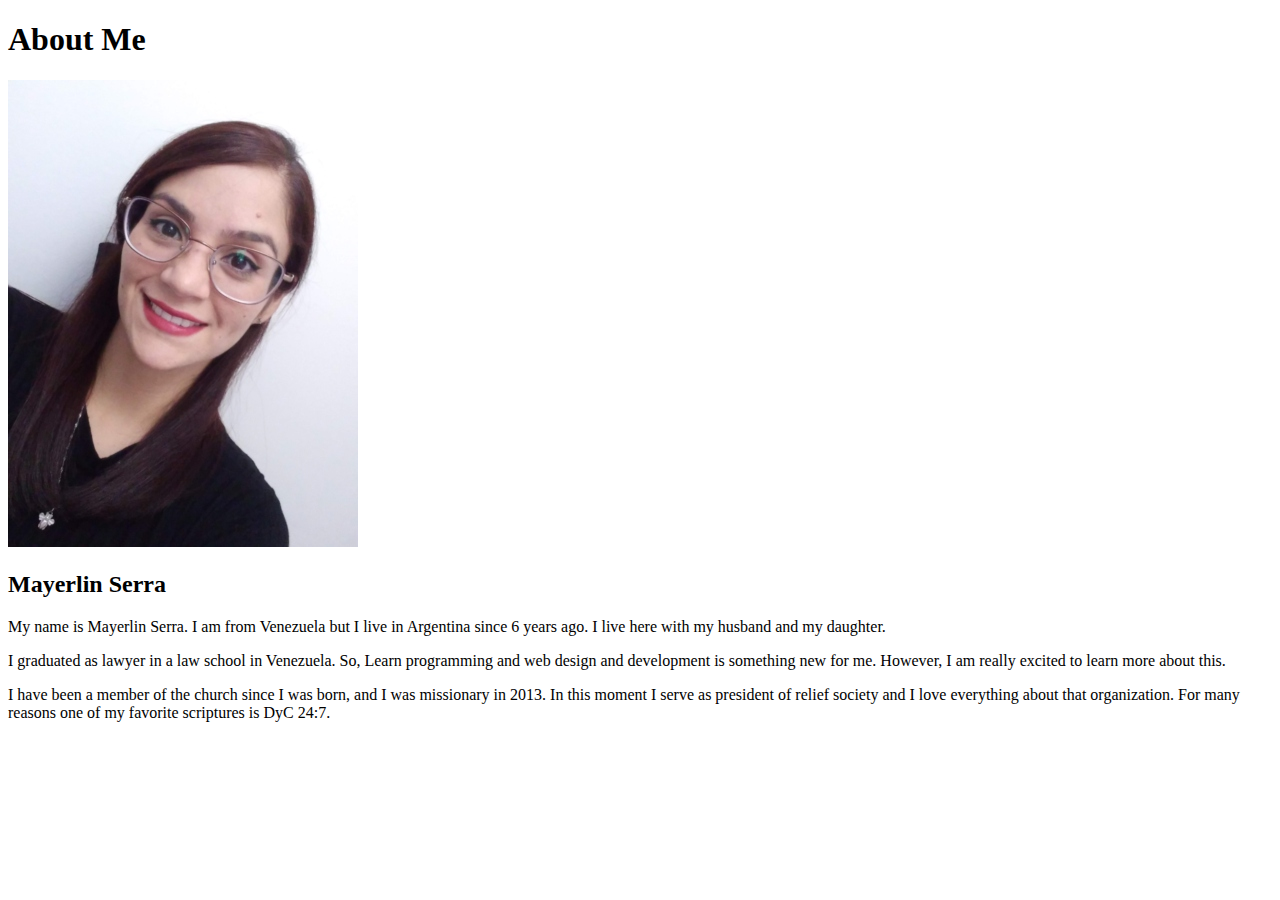
<file: aboutme/index.html>
<!DOCTYPE html>
<html lang="en">
<head>
    <meta charset="UTF-8">
    <meta http-equiv="X-UA-Compatible" content="IE=edge">
    <meta name="viewport" content="width=device-width, initial-scale=1.0">
    <title>All About Me</title>
</head>
<body>
    <h1> About Me</h1>
    <img alt="Image of me" src="images/myphoto.jpg" >
    <h2>Mayerlin Serra</h2>
    <p> My name is Mayerlin Serra. I am from Venezuela but I live in Argentina
        since 6 years ago. I live here with my husband and my daughter. </p>

    <p>  I graduated as lawyer in a law school in Venezuela. So, Learn programming and web design and
        development is something new for me. However, I am really excited to learn more about this.

    <p> I have been a member of the church since I was born, and I was missionary in 2013. In this 
        moment I serve as president of relief society and I love everything about that organization.
        For many reasons one of my favorite scriptures is DyC 24:7.</p>

</body>
</html>
</file>
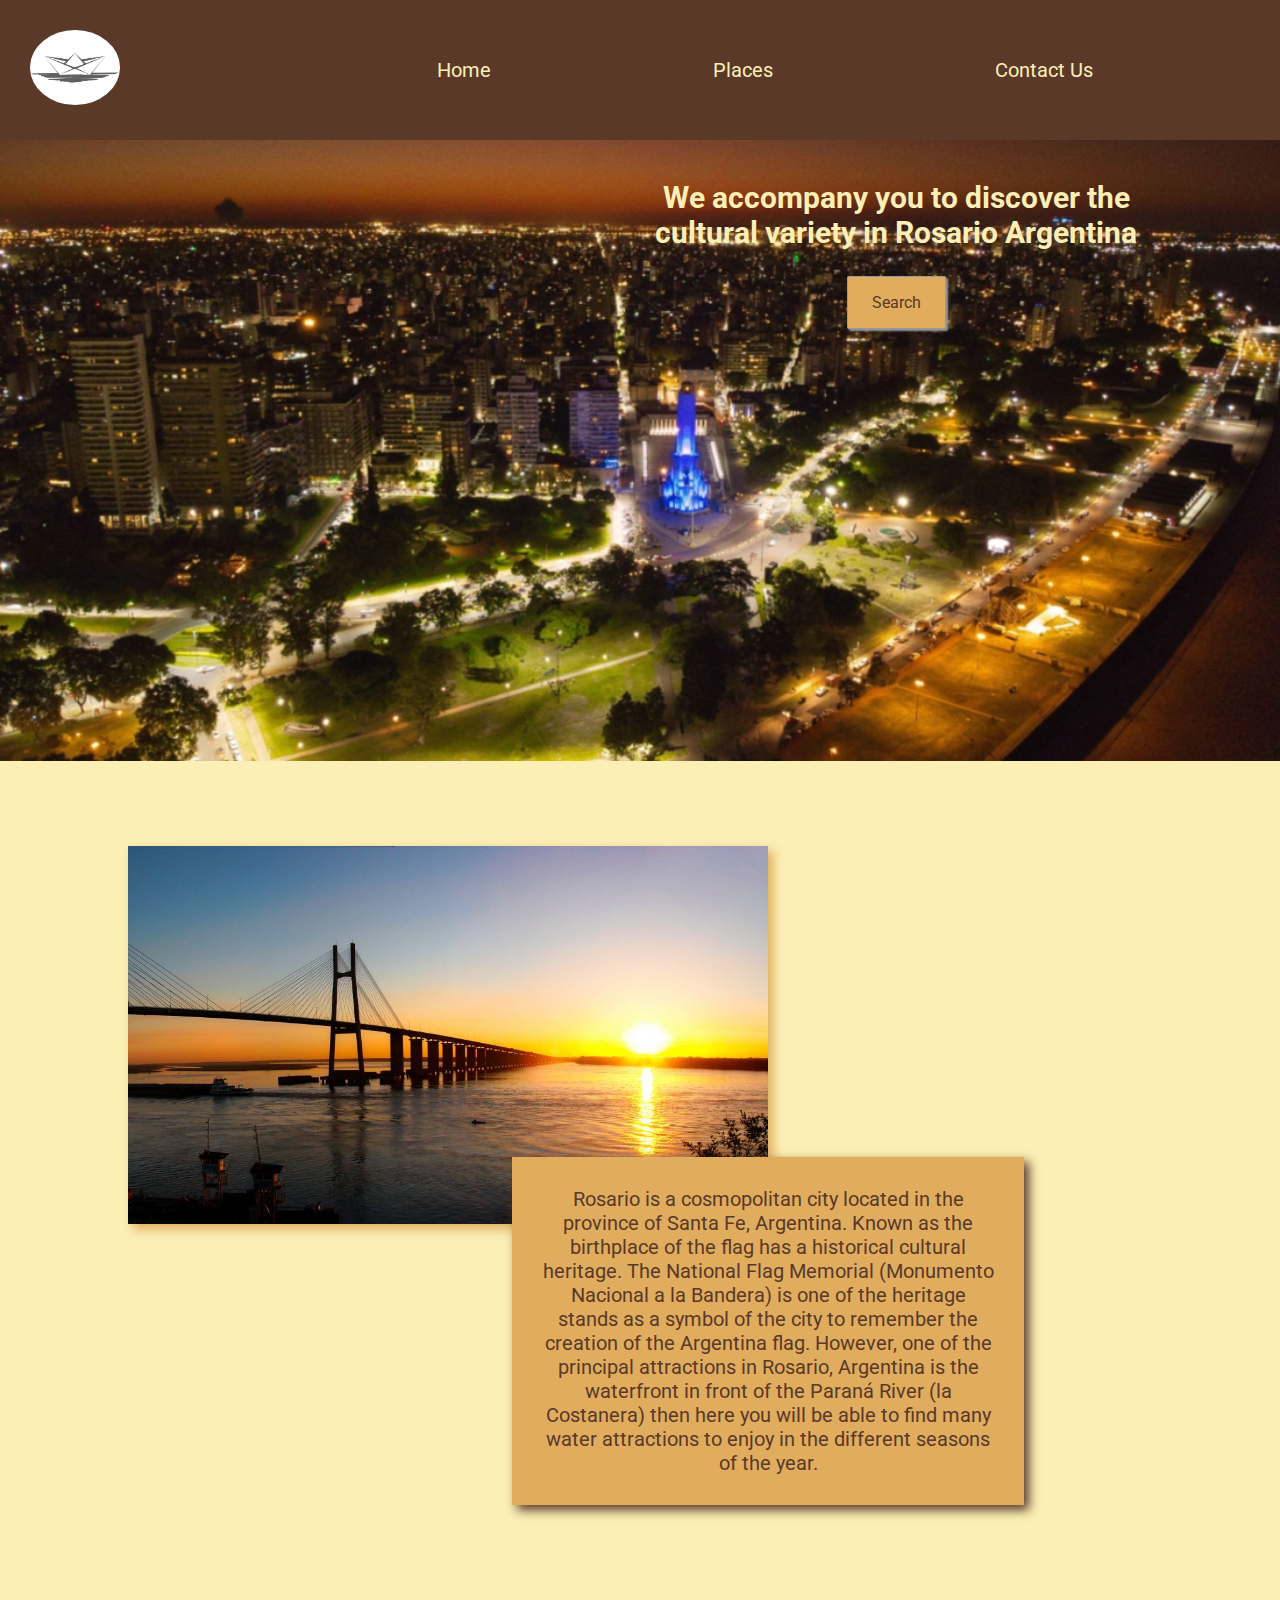
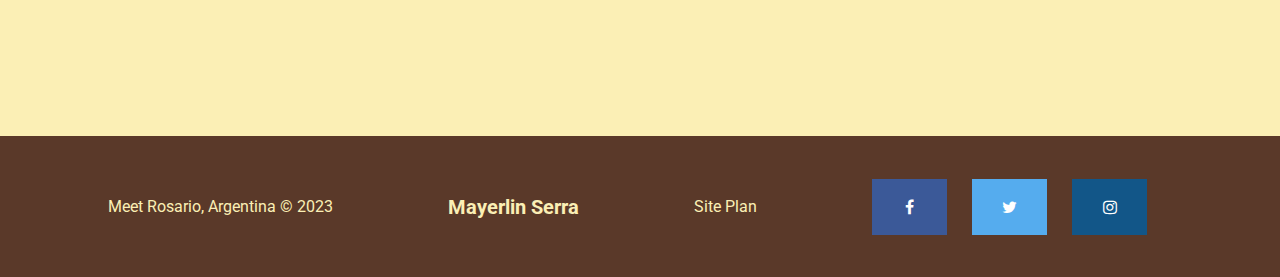
<file: site-meet/index.html>
<!DOCTYPE html>
<html lang="en">
<head>
    <meta charset="UTF-8">
    <meta name="viewport" content="width=device-width, initial-scale=1.0">
    <title>Meet Rosario, Argentina</title>
    <link rel="stylesheet" href="styles/styles.css">
    <link rel="stylesheet" href="https://cdnjs.cloudflare.com/ajax/libs/font-awesome/4.7.0/css/font-awesome.min.css">
</head>
<body>
    <div id="content">
        <header>
            <a class="logo_link" href="index.html">
            <img class="logo" src="images/paper-boat-logo.jpg" alt="Meet Rosario Logo">
            </a>
            <nav>
                <a href="index.html">Home</a>
                <a href="places.html">Places</a>
                <a href="contactus.html">Contact Us</a>
            </nav>
        </header>
       
        <main class="home-grid" >
            <div class="rosario-box">
                <img src="images/rosario.jpg" alt="Box">
            </div>
            <section class="box-msg">
                <h4>We accompany you to discover the cultural variety in Rosario Argentina</h4>
                <div class="button-box"> 
                    <a class='button' href="contactus.html">Search</a>
                </div>
            </section>    
                <img class="home-img" src="images/rosario-costanera.jpg" alt="waterfront">
                <p class="home-paragraph"> 
                    Rosario is a cosmopolitan city located in the province of Santa Fe, 
                    Argentina. Known as the birthplace of the flag has a historical cultural
                    heritage. The National Flag Memorial (Monumento Nacional a la Bandera) is
                    one of the heritage stands as a symbol of the city to remember the creation 
                    of the Argentina flag. However, one of the principal attractions in Rosario, 
                    Argentina is the waterfront in front of the Paraná River (la Costanera) then 
                    here you will be able to find many water attractions to enjoy in the different
                    seasons of the year.
                </p>

        </main>
        <footer>
            <p>Meet Rosario, Argentina &copy; 2023</p>
            <h5 class="name"> Mayerlin Serra</h5>
            <p><a href="site-plan.html">Site Plan</a></p>
            <div class="social"> 
                <!-- Add font awesome icons -->
                <a href="https://facebook.com" class="fa fa-facebook" target="_blank" ></a>
                <a href="https://twitter.com" class="fa fa-twitter" target="_blank"></a>
                <a href="https://instagram.com" class="fa fa-instagram" target="_blank"></a>
                
            </div>
        </footer>
    </div>    
</body>
</html>
</file>
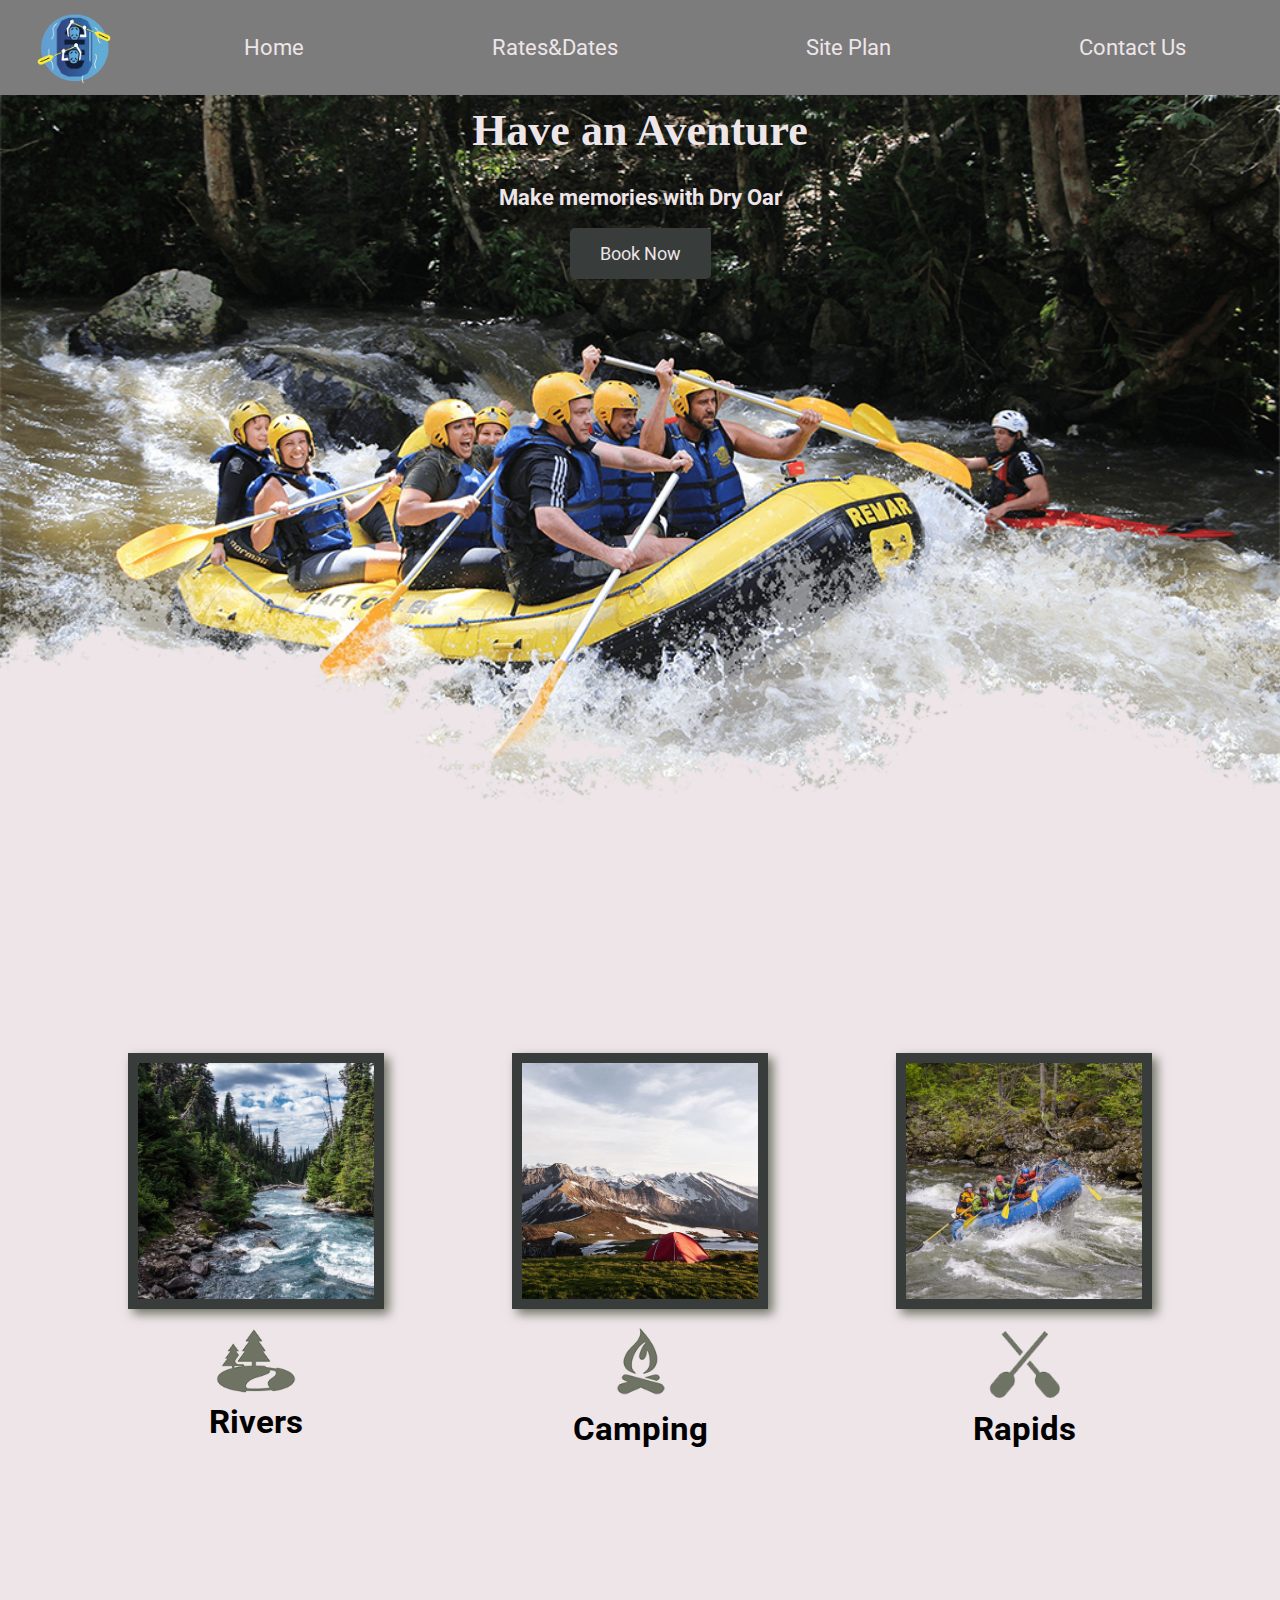
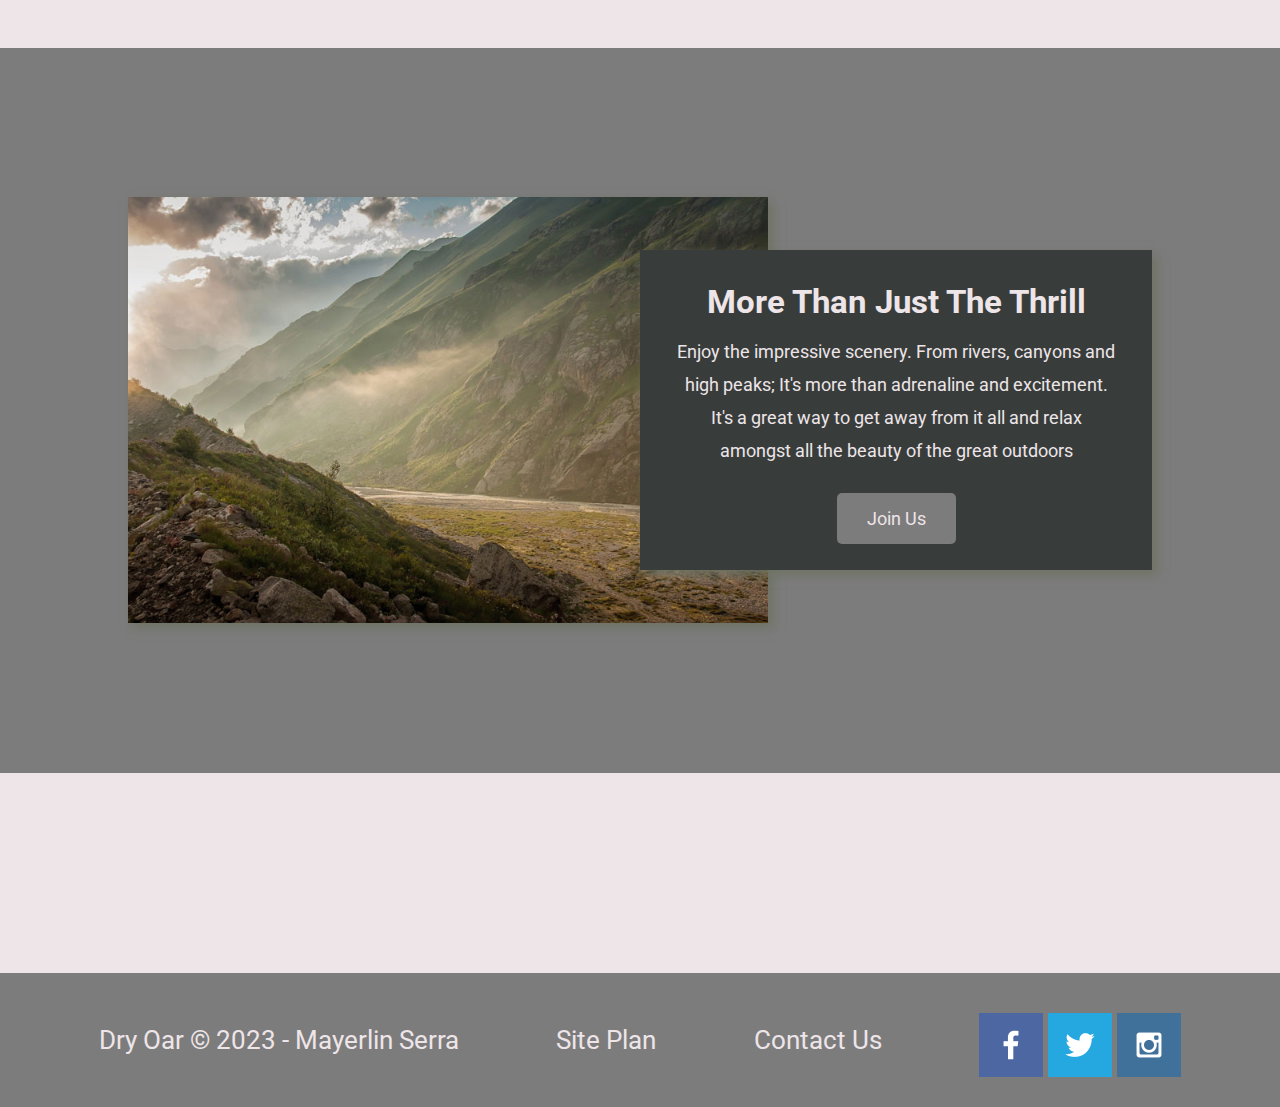
<file: wwr/index.html>
<!DOCTYPE html>
<html lang="en">
<head>
    
    <meta charset="UTF-8">
    <meta http-equiv="X-UA-Compatible" content="IE=edge">
    <meta name="viewport" content="width=device-width, initial-scale=1.0">
    <title>Home</title>
    <link rel="stylesheet" href="styles/style.css">
</head>
<body>
    <div id="content">
        <header>
            <a id="logo_link" href="index.html">
            <img class="logo" src="images/templogo.png" alt="Dry Oar Logo">
            </a>
            <nav>
                <a href="index.html">Home</a>
                <a href="rates-dates.html">Rates&Dates</a>
                <a href="site-plan-rafting.html">Site Plan</a>
                <a href="contactus.html">Contact Us</a>
            </nav>
        </header>
        <div id="hero">
            <div id="hero-box">
                <img id="hero-img" src="images/hero.png" alt="People enjoying rafting">
            </div>    
            <section id="hero-msg">
                <h1 class="home-title">Have an Aventure</h1>
                <h4>Make memories with Dry Oar</h4>
                <div class="button-box"> 
                    <a class='book' href="contactus.html">Book Now</a>
                </div>
            </section>
        </div> 
        <main class="home-grid">
            <section class="rivers-card">
                <img class="card-img" src="images/rivers.jpg" alt="river in forest">
                <img class="icon" src="images/river_icon.png" alt="river icon">
                <h2>Rivers</h2>
            </section>
            <section class="camping-card">
                <img class="card-img" src="images/camping.jpg" alt="tent in mountains">
                <img class="icon" src="images/fire_icon.png" alt="fire icon">
                <h2>Camping</h2>
            </section>
            <section class="rapids-card">
                <img class="card-img" src="images/rapids.jpg" alt="rafting boat">
                <img class="icon" src="images/oars.png" alt="oars icon">
                <h2>Rapids</h2>
            </section>
            <div id="background"></div> 
            <img class="mountains" src="images/mountains.jpg" alt="Misty mountains">
            <section class="msg">
                <h2>More Than Just The Thrill</h2>
                <p> Enjoy the impressive scenery. From rivers, canyons and high peaks; It's more than adrenaline and excitement. It's a great way to get away from it all and relax amongst all the beauty of the great outdoors </p>
                <a class='join' href="rivers.html">Join Us</a>
            </section>
        </main>
        <footer>
            <p>Dry Oar &copy; 2023 - Mayerlin Serra</p>
            <p><a href="site-plan-rafting.html">Site Plan</a></p>
            <p><a href="contactus.html">Contact Us</a></p>
            <div class="social"> 
                <a href="https://facebook.com" target="_blank">
                    <img src="images/facebook.png" alt="fb icon">
                </a>
                <a href="https://twitter.com" target="_blank">
                    <img src="images/twitter.png" alt="twitter icon">
                </a>
                <a href="https://instagram.com" target="_blank">
                    <img src="images/instagram.png" alt="instagram icon">
                </a>
            </div>
        </footer>
    </div>
</body>
</html>
</file>
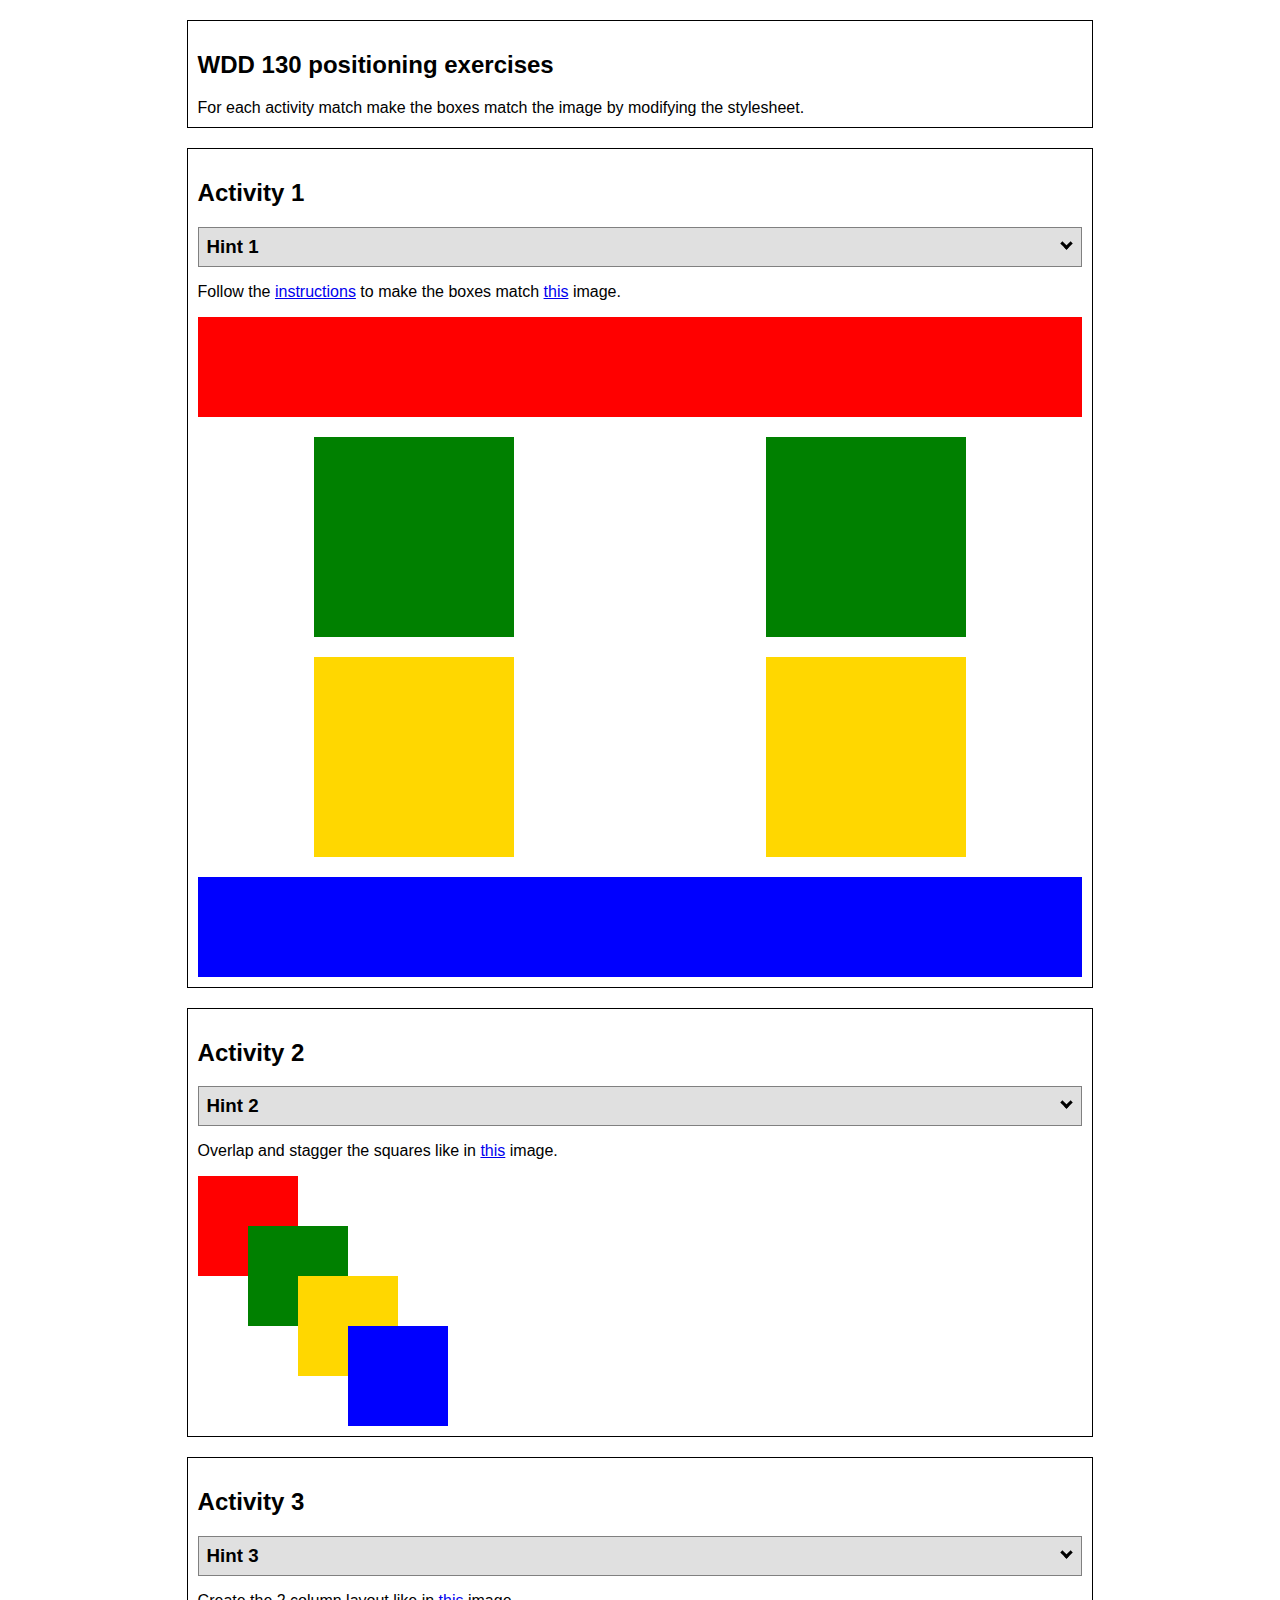
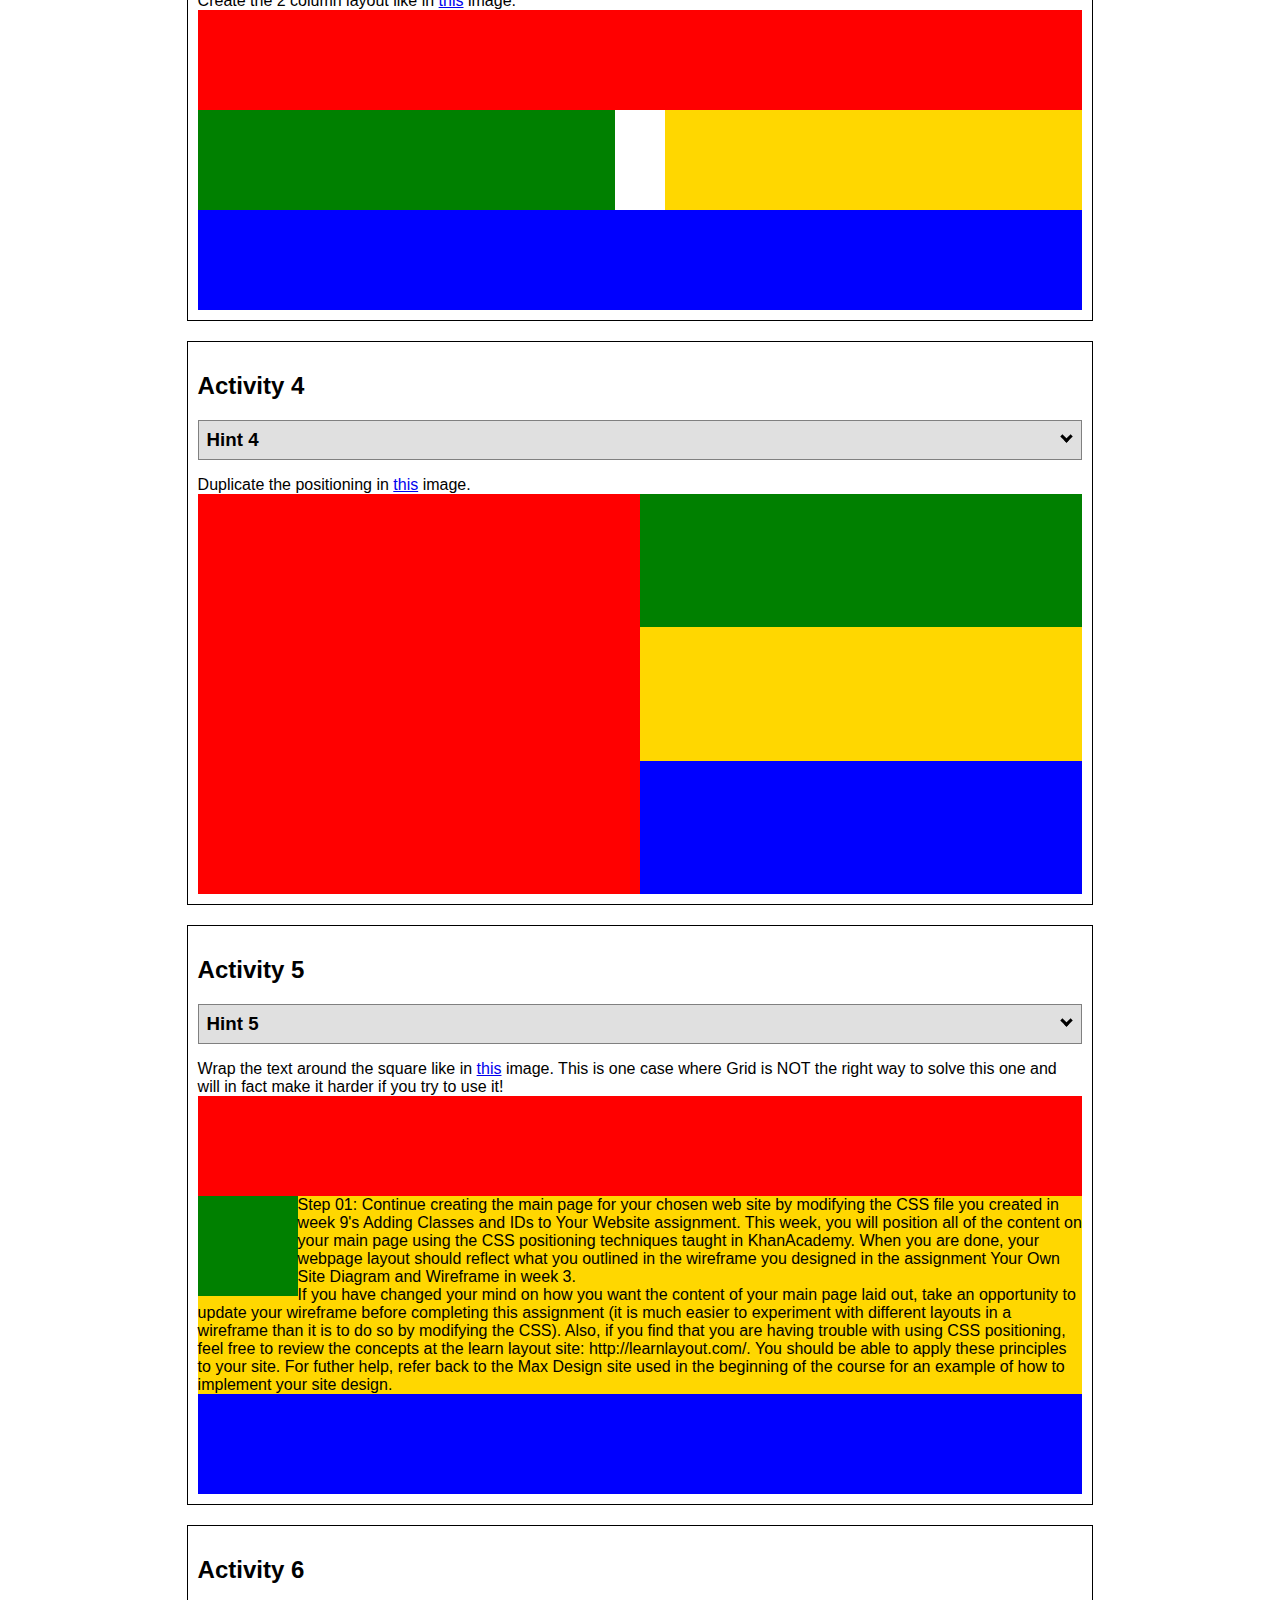
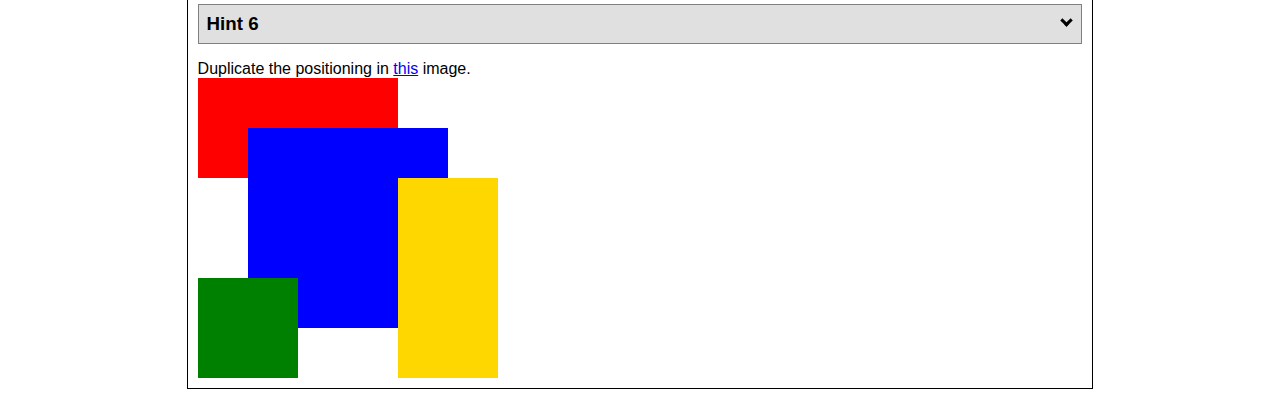
<file: positioning.html>
<!DOCTYPE html>
<html lang="en">
  <head>
    <!-- HTML - Name: positioning.html -->
    <title>Positioning Activity</title>
    <link rel="stylesheet" type="text/css" href="positionstyles.css" />
  </head>
  <body>
    <div class="activity">
      <h2>WDD 130 positioning exercises</h2>
      For each activity match make the boxes match the image by modifying the stylesheet.</div>
    <div class="activity">
      <h2>Activity 1</h2>
      <section class="hint"><input type="checkbox" ><i></i> <h3>Hint 1</h3><div><p>Check out the <a href="https://byui-wdd.github.io/wdd130/activities/w06-css-positioning.html" target="_blank">activity instructions</a> in Ilearn!</p></div></section>
      <p>Follow the <a href="https://byui-wdd.github.io/wdd130/activities/w06-css-positioning.html" target="_blank">instructions</a> to make the boxes match  <a href="https://byui-wdd.github.io/wdd130/images/example1.png" target="_blank">this</a> image.</p>
      <div class="content1" >
        <div class="red1" ></div>
        <div class="green1" ></div>
        <div class="green1" ></div>
        <div class="yellow1"></div>
        <div class="yellow1"></div>
        <div class="blue1"></div>
      </div>
    </div>
    <div class="activity">
      <h2>Activity 2</h2>
      <section class="hint"><input type="checkbox" > <h3>Hint 2</h3><i></i><div>
      <ul>
      <li>grid-template-columns: 50px 50px 50px 50px 50px </li></ul></div></section>
      <p>Overlap and stagger the squares like in <a href="https://byui-wdd.github.io/wdd130/images/example2.png" target="_blank">this</a> image.</p>
      <div class="content2" >
        <div class="red2" ></div>
        <div class="green2" ></div>
        <div class="yellow2"></div>
        <div class="blue2"></div>
      </div>
    </div>
    <div class="activity">
      <h2>Activity 3</h2>
      <section class="hint"><input type="checkbox" > <h3>Hint 3</h3><i></i><div><p>This one is going to be best solved with CSS Grid. Remember to make the boxes the right width first...then start moving them around. </p><h4>Properties used:</h4><ul><li>display:grid;</li><li>grid-template-columns:</li><li>grid-column-gap:</li>
        <li>grid-column:</li>  </ul></div></section>
      Create the 2 column layout like in <a href="https://byui-wdd.github.io/wdd130/images/example3.png" target="_blank">this</a>  image.
      <div class="content3" >
        <div class="red3" ></div>
        <div class="green3" ></div>
        <div class="yellow3"></div>
        <div class="blue3"></div>
      </div>
    </div>
    <div class="activity">
      <h2>Activity 4</h2>
      <section class="hint"><input type="checkbox" > <h3>Hint 4</h3><i></i><div><p>For the others we have been primarily concerned with width. For this one you will need to adjust height as well. </p><h4>Properties used:</h4><ul><li>display:grid;</li><li>grid-template-columns:</li><li>grid-row:</li></ul></div></section>
      Duplicate the positioning in <a href="https://byui-wdd.github.io/wdd130/images/example4.png" target="_blank">this</a> image. 
      <div class="content4" >
        <div class="red4" ></div>
        <div class="green4" ></div>
        <div class="yellow4"></div>
        <div class="blue4"></div>
      </div>
    </div>

    <div class="activity">
      <h2>Activity 5</h2>
      <section class="hint"><input type="checkbox" > <h3>Hint 5</h3><i></i><div><p>Grid is <strong>not</strong> the right way to do this.  In fact there is only one way to really do that...and that is with float. Remember that we float the thing we want the text to wrap around.  Also remember to start by making all the shapes the right size and shape.</p><h4>Properties used:</h4><ul><li>float: left;</li></ul></div></section>
      Wrap the text around the square like in <a href="https://byui-wdd.github.io/wdd130/images/example5.png" target="_blank">this</a> image. This is one case where Grid is NOT the right way to solve this one and will in fact make it harder if you try to use it!
      <div class="content5" >
        <div class="red5" ></div>
        <div class="green5" ></div>
        <div class="yellow5">Step 01: Continue creating the main page for your chosen web site by modifying the CSS file you created in week 9's Adding Classes and IDs to Your Website assignment. This week, you will position all of the content on your main page using the CSS positioning techniques taught in KhanAcademy. When you are done, your webpage layout should reflect what you outlined in the wireframe you designed in the assignment Your Own Site Diagram and Wireframe in week 3. <br />
          If you have changed your mind on how you want the content of your main page laid out, take an opportunity to update your wireframe before completing this assignment (it is much easier to experiment with different layouts in a wireframe than it is to do so by modifying the CSS). Also, if you find that you are having trouble with using CSS positioning, feel free to review the concepts at the learn layout site: http://learnlayout.com/. You should be able to apply these principles to your site. For futher help, refer back to the Max Design site used in the beginning of the course for an example of how to implement your site design.</div>
        <div class="blue5"></div>
      </div>
    </div>
    <div class="activity">
      <h2>Activity 6</h2>
      <section class="hint"><input type="checkbox" > <h3>Hint 6</h3><i></i><div><p>This one is all about visualizing the grid behind the layout. If you are having a hard time doing that first: all the sizes are even multiples of 100, and second here is another example with the lines drawn: <a href="https://byui-wdd.github.io/wdd130/images/example6-hint.png" target="_blank">example 6 with lines</a>. For this one you will find it easiest if you use px for the column width. You can also use <kbd>z-index</kbd> to control the element layering.    </p><h4>Properties used:</h4><ul><li>display:grid;</li><li>grid-template-columns:</li><li>grid-column:</li><li>grid-row:</li><li><a href="https://www.w3schools.com/cssref/pr_pos_z-index.asp" target="_blank">z-index:</a></li></ul></div></section>
      Duplicate the positioning in <a href="https://byui-wdd.github.io/wdd130/images/example6.png" target="_blank">this</a> image.
      <div class="content6" >
        <div class="red6" ></div>
        <div class="green6" ></div>
        <div class="yellow6"></div>
        <div class="blue6"></div>
      </div>
    </div>
  </body>
</html>
</file>
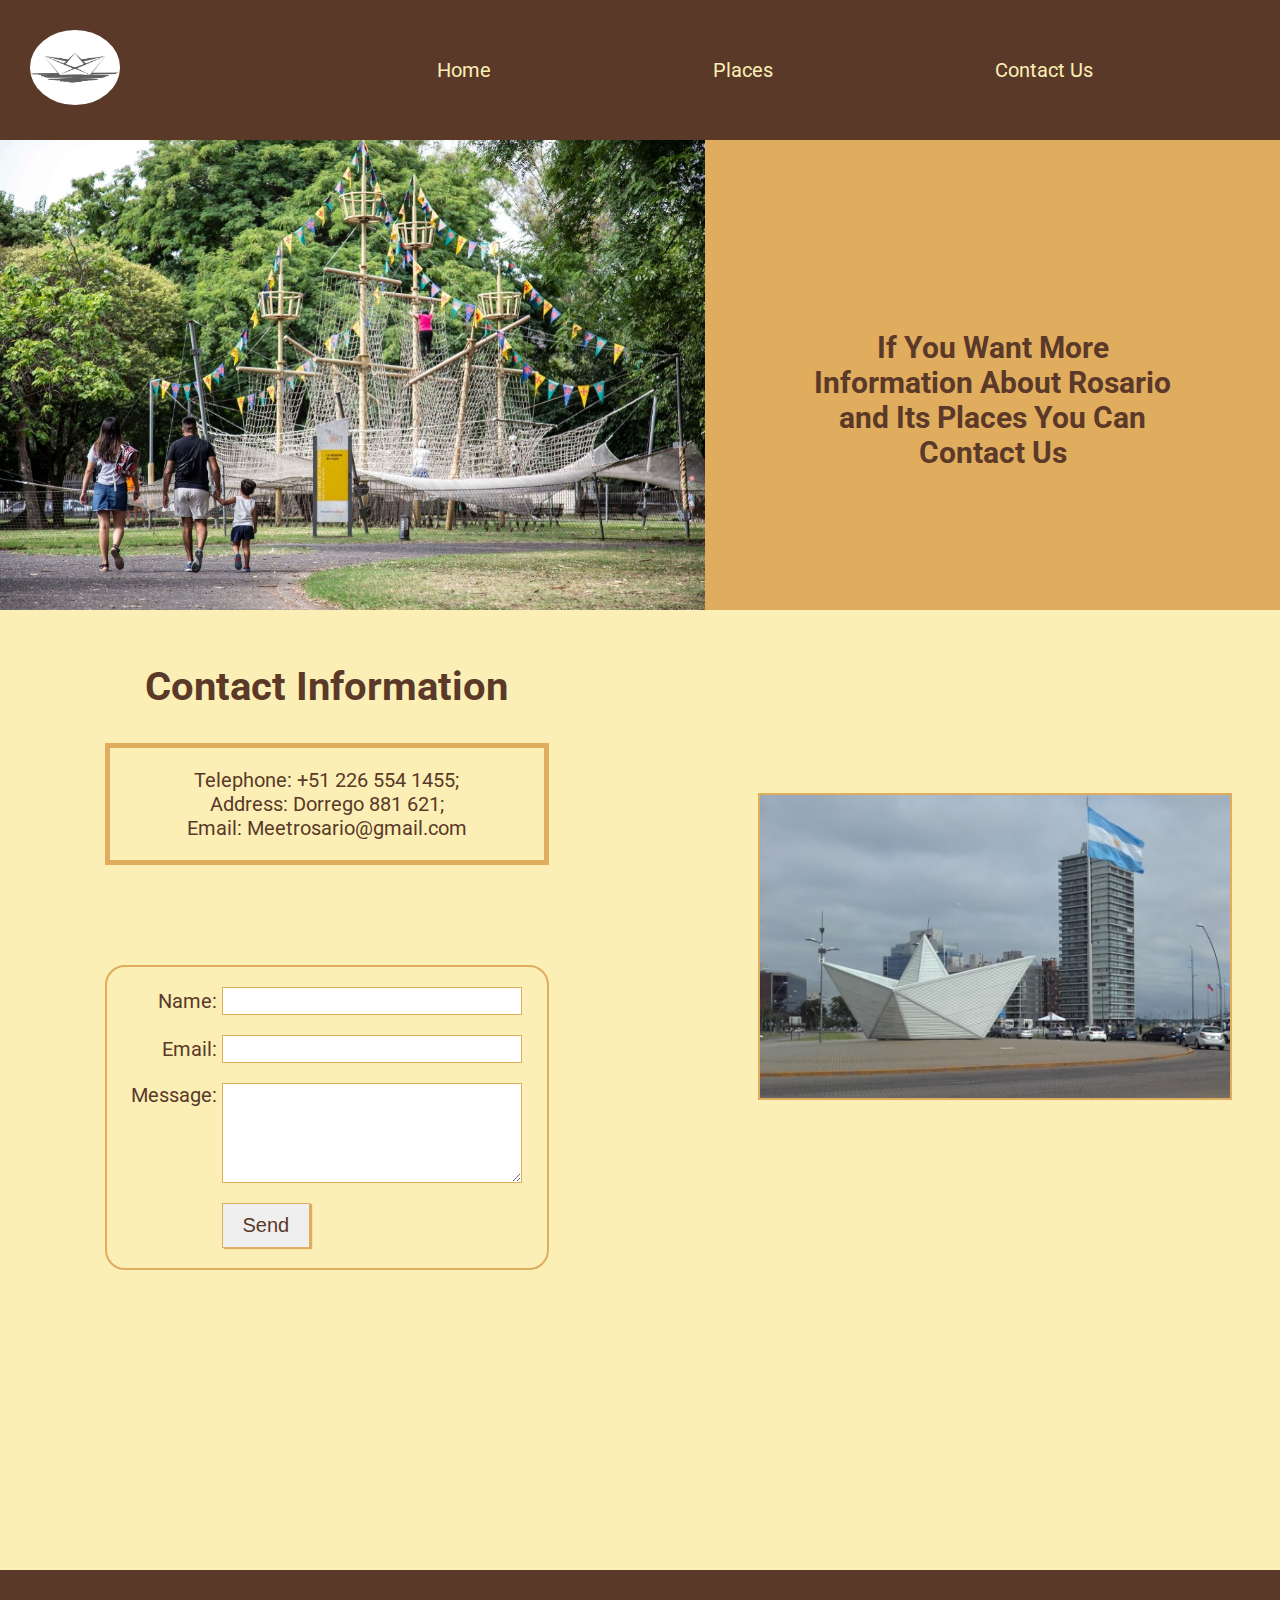
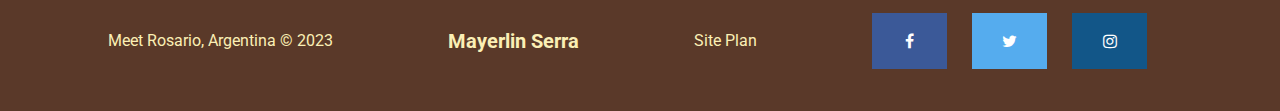
<file: site-meet/contactus.html>
<!DOCTYPE html>
<html lang="en">
<head>
    <meta charset="UTF-8">
    <meta name="viewport" content="width=device-width, initial-scale=1.0">
    <title>Contact Us</title>
    <link rel="stylesheet" href="styles/styles.css">
    <link rel="stylesheet" href="https://cdnjs.cloudflare.com/ajax/libs/font-awesome/4.7.0/css/font-awesome.min.css">
</head>
<body>
    <div id="content">
        <header>
            <a class="logo_link" href="index.html">
            <img class="logo" src="images/paper-boat-logo.jpg" alt="Meet Rosario Logo">
            </a>
            <nav>
                <a href="index.html">Home</a>
                <a href="places.html">Places</a>
                <a href="contactus.html">Contact Us</a>
            </nav>
        </header>
        
        <main class="contact-grid">
            <div id="background"></div> 
            <img class="contact-img" src= "images/children_park.jpg" alt="park image">
            <h4 class="information">If You Want More Information About Rosario and Its Places You Can Contact Us</h4>   
            
                <h2 class="contact-information">Contact Information</h2>
                <div class="contact-text"> 
                    <ul>
                        <li>Telephone: +51 226 554 1455;</li> 
                        <li>Address: Dorrego 881 621;</li> 
                        <li>Email: Meetrosario@gmail.com</li>
                    </ul>
                </div>
                <img class="boat" src="images/boat.jpg" alt="boat image">
                <div id="feedback"></div>
                <form action="/my-handling-form-page" method="post">
                    <ul>
                      <li>
                        <label for="name">Name:</label>
                        <input type="text" id="name" name="user_name">
                      </li>
                      <li>
                        <label for="mail">Email:</label>
                        <input type="email" id="mail" name="user_email">
                      </li>
                      <li>
                        <label for="msg">Message:</label>
                        <textarea id="msg" name="user_message"></textarea>
                      </li>
                      <li class="button">
                        <button type="submit">Send</button>
                      </li>
                    </ul>
                </form>
            
        </main>
        <footer>
            <p>Meet Rosario, Argentina &copy; 2023</p>
            <h5 class="name"> Mayerlin Serra</h5>
            <p><a href="site-plan.html">Site Plan</a></p>
            <div class="social"> 
                <!-- Add font awesome icons -->
                <a href="https://facebook.com" class="fa fa-facebook" target="_blank" ></a>
                <a href="https://twitter.com" class="fa fa-twitter" target="_blank"></a>
                <a href="https://instagram.com" class="fa fa-instagram" target="_blank"></a>
                
            </div>
        </footer>
        
    </div>  
    <script>
        // get the feedback div element so we can do something with it.
        const feedbackElement = document.getElementById('feedback');
        // get the form so we can read what was entered in it.
        const formElement = document.forms[0];
        // add a 'listener' to wait for a submission of our form. When that happens run the code below.
        formElement.addEventListener('submit', function(e) {
            // stop the form from doing the default action.
            e.preventDefault();
            // set the contents of our feedback element to a message letting the user know the form was submitted successfully. Notice that we pull the name that was entered in the form to personalize the message!
            feedbackElement.innerHTML = 'Hello '+ formElement.user_name.value +'! Thank you for your message. We will get back with you as soon as possible!';
            // make the feedback element visible.
            feedbackElement.style.display = "block";
            // add a class to move everything down so our message doesn't cover it.
            document.body.classList.toggle('moveDown');
        });
    </script>  
</body>
</html>
</file>
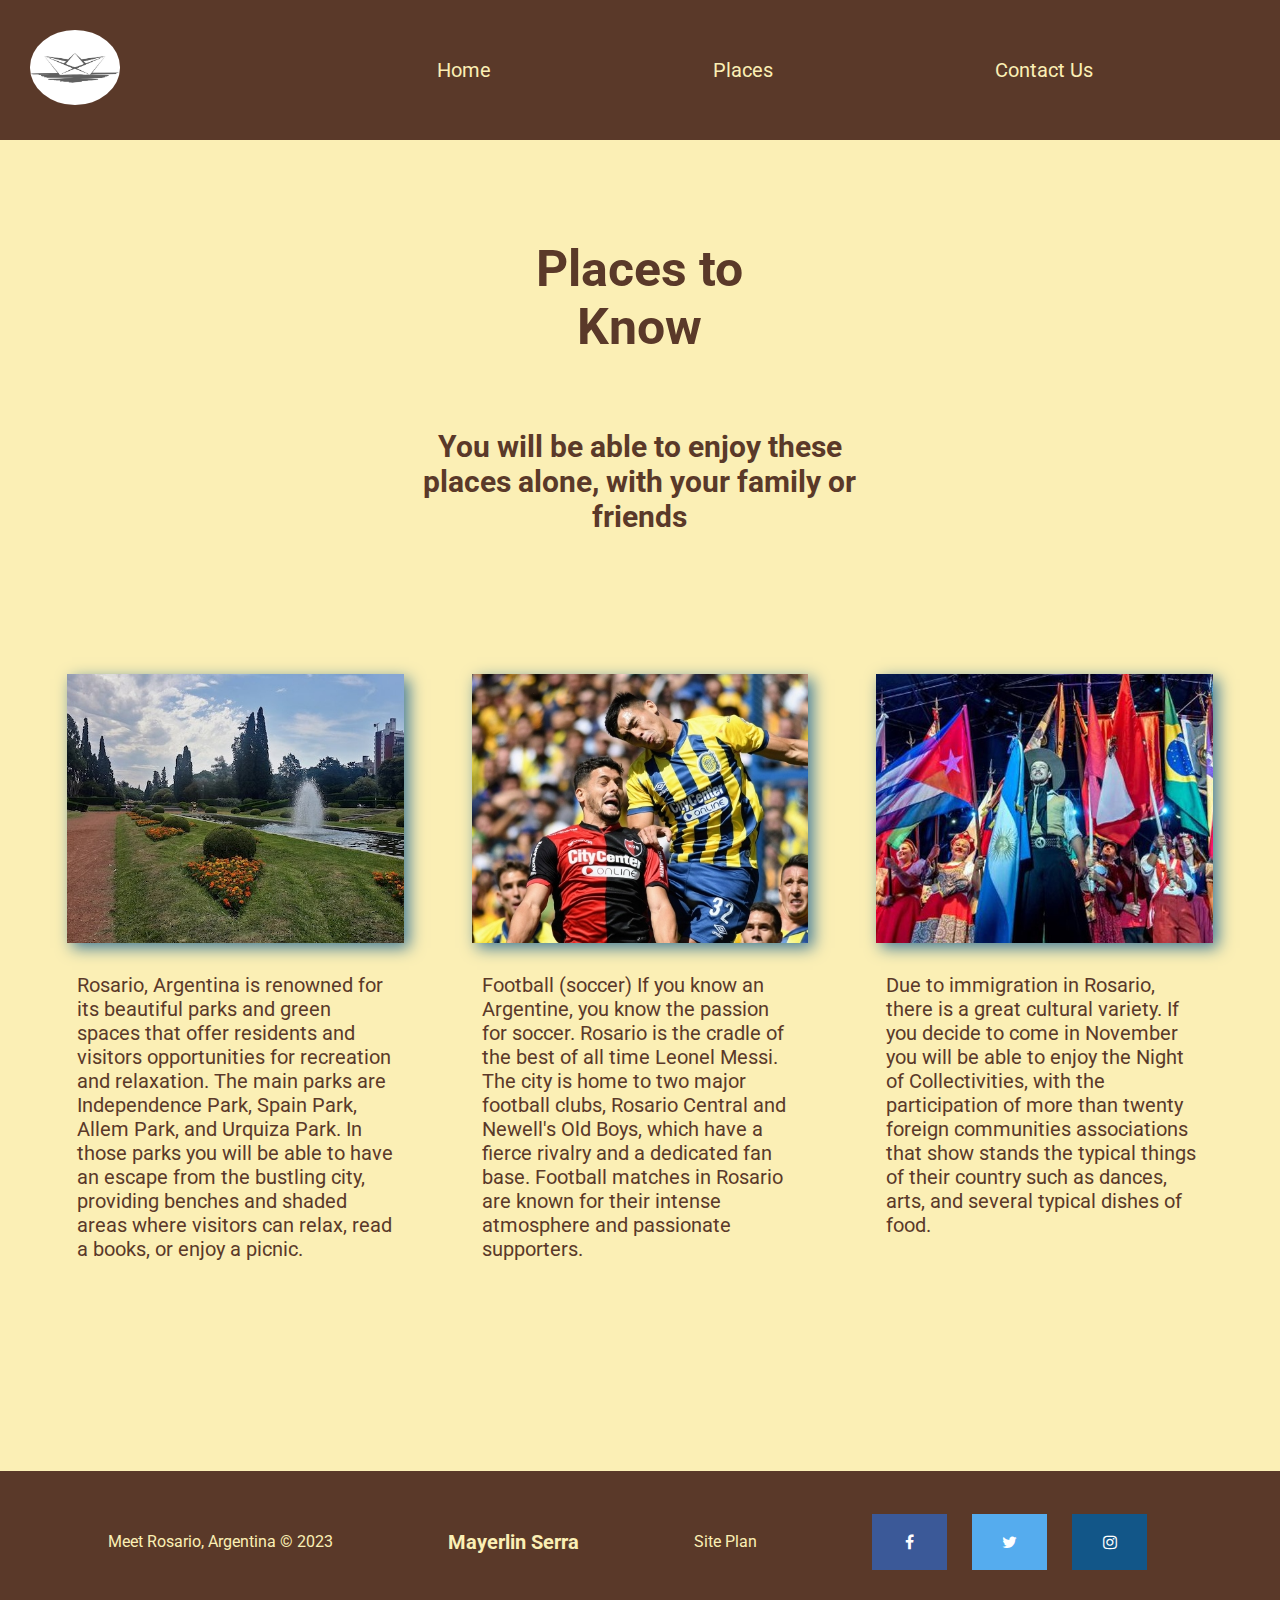
<file: site-meet/places.html>
<!DOCTYPE html>
<html lang="en">
<head>
    <meta charset="UTF-8">
    <meta name="viewport" content="width=device-width, initial-scale=1.0">
    <title>Places</title>
    <link rel="stylesheet" href="styles/styles.css">
    <link rel="stylesheet" href="https://cdnjs.cloudflare.com/ajax/libs/font-awesome/4.7.0/css/font-awesome.min.css">
</head>
<body>
    <div id="content">
        <header>
            <a class="logo_link" href="index.html">
            <img class="logo" src="images/paper-boat-logo.jpg" alt="Meet Rosario Logo">
            </a>
            <nav>
                <a href="index.html">Home</a>
                <a href="places.html">Places</a>
                <a href="contactus.html">Contact Us</a>
            </nav>
        </header>
       
        <main class="places-grid"> 
                
                <h1 class="place-title">Places to Know</h1>
                <h4 class="place-description">You will be able to enjoy these places alone, with your family or friends</h4>
                
                <img class="places-img" src="images/parque-indep.jpg" alt="parks"> 
                <p class="parks-paragraph"> 
                    Rosario, Argentina is renowned for its beautiful parks and green spaces that offer 
                    residents and visitors opportunities for recreation and relaxation. The main parks 
                    are Independence Park, Spain Park, Allem Park, and Urquiza Park. In those parks you 
                    will be able to have an escape from the bustling city, providing benches and shaded areas where 
                    visitors can relax, read a books, or enjoy a picnic.
                </p>
                <img class="football-img" src="images/football.jpg" alt="football">
                <p class=" football-paragraph">
                    Football (soccer) If you know an Argentine, you know the passion for soccer. Rosario is 
                    the cradle of the best of all time Leonel Messi. The city is home to two major football 
                    clubs, Rosario Central and Newell's Old Boys, which have a fierce rivalry and a dedicated 
                    fan base. Football matches in Rosario are known for their intense atmosphere and passionate 
                    supporters.
                </p>
                <img class = "collectivity-img" src="images/colectividades.jpg" alt="cultural images">
                <p class = "collectivities-paragraph"> 
                    Due to immigration in Rosario, there is a great cultural variety. If you decide to come 
                    in November you will be able to enjoy the Night of Collectivities, with the participation 
                    of more than twenty foreign communities associations that show stands the typical things 
                    of their country such as dances, arts, and several typical dishes of food. 
                </p>
        </main>
        <footer>
            <p>Meet Rosario, Argentina &copy; 2023</p>
            <h5 class="name"> Mayerlin Serra</h5>
            <p><a href="site-plan.html">Site Plan</a></p>
            <div class="social"> 
                <!-- Add font awesome icons -->
                <a href="https://facebook.com" class="fa fa-facebook" target="_blank" ></a>
                <a href="https://twitter.com" class="fa fa-twitter" target="_blank"></a>
                <a href="https://instagram.com" class="fa fa-instagram" target="_blank"></a>
            </div>
        </footer>
        
    </div>    
</body>
</html>
</file>
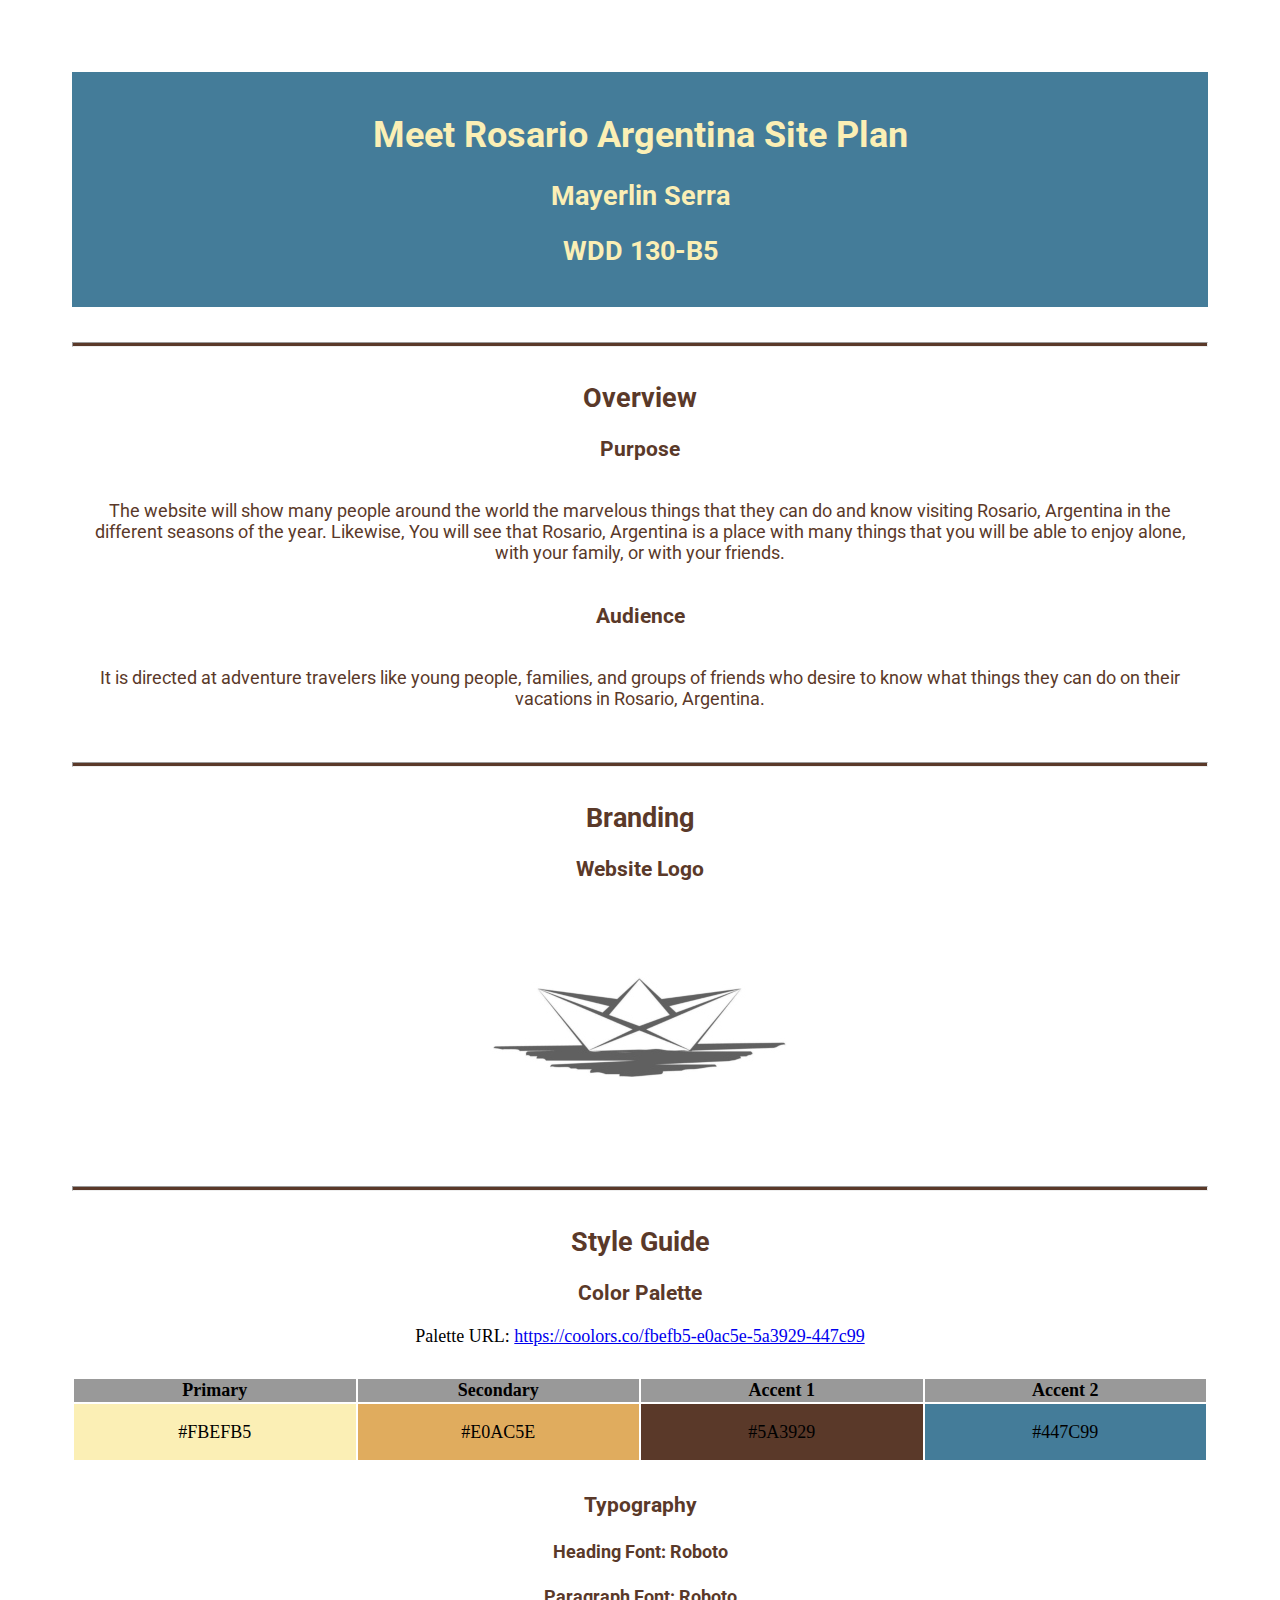
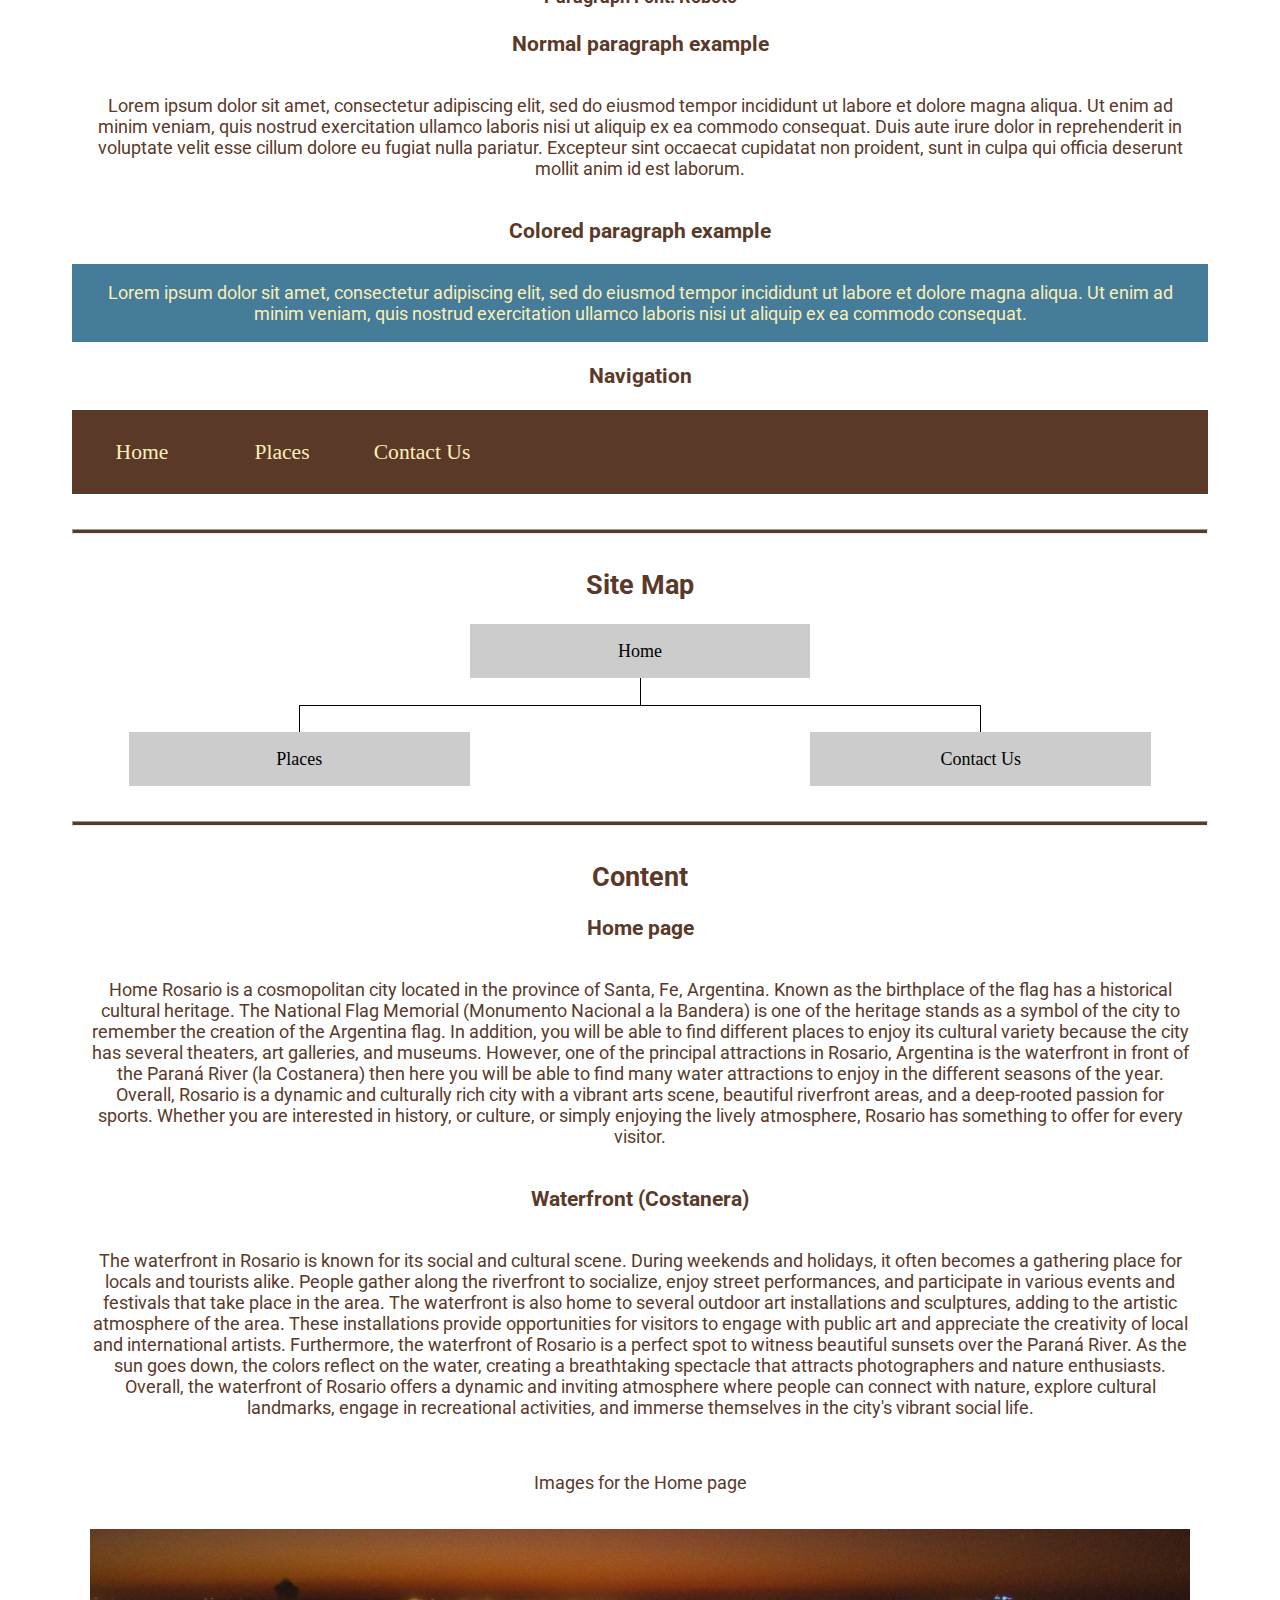
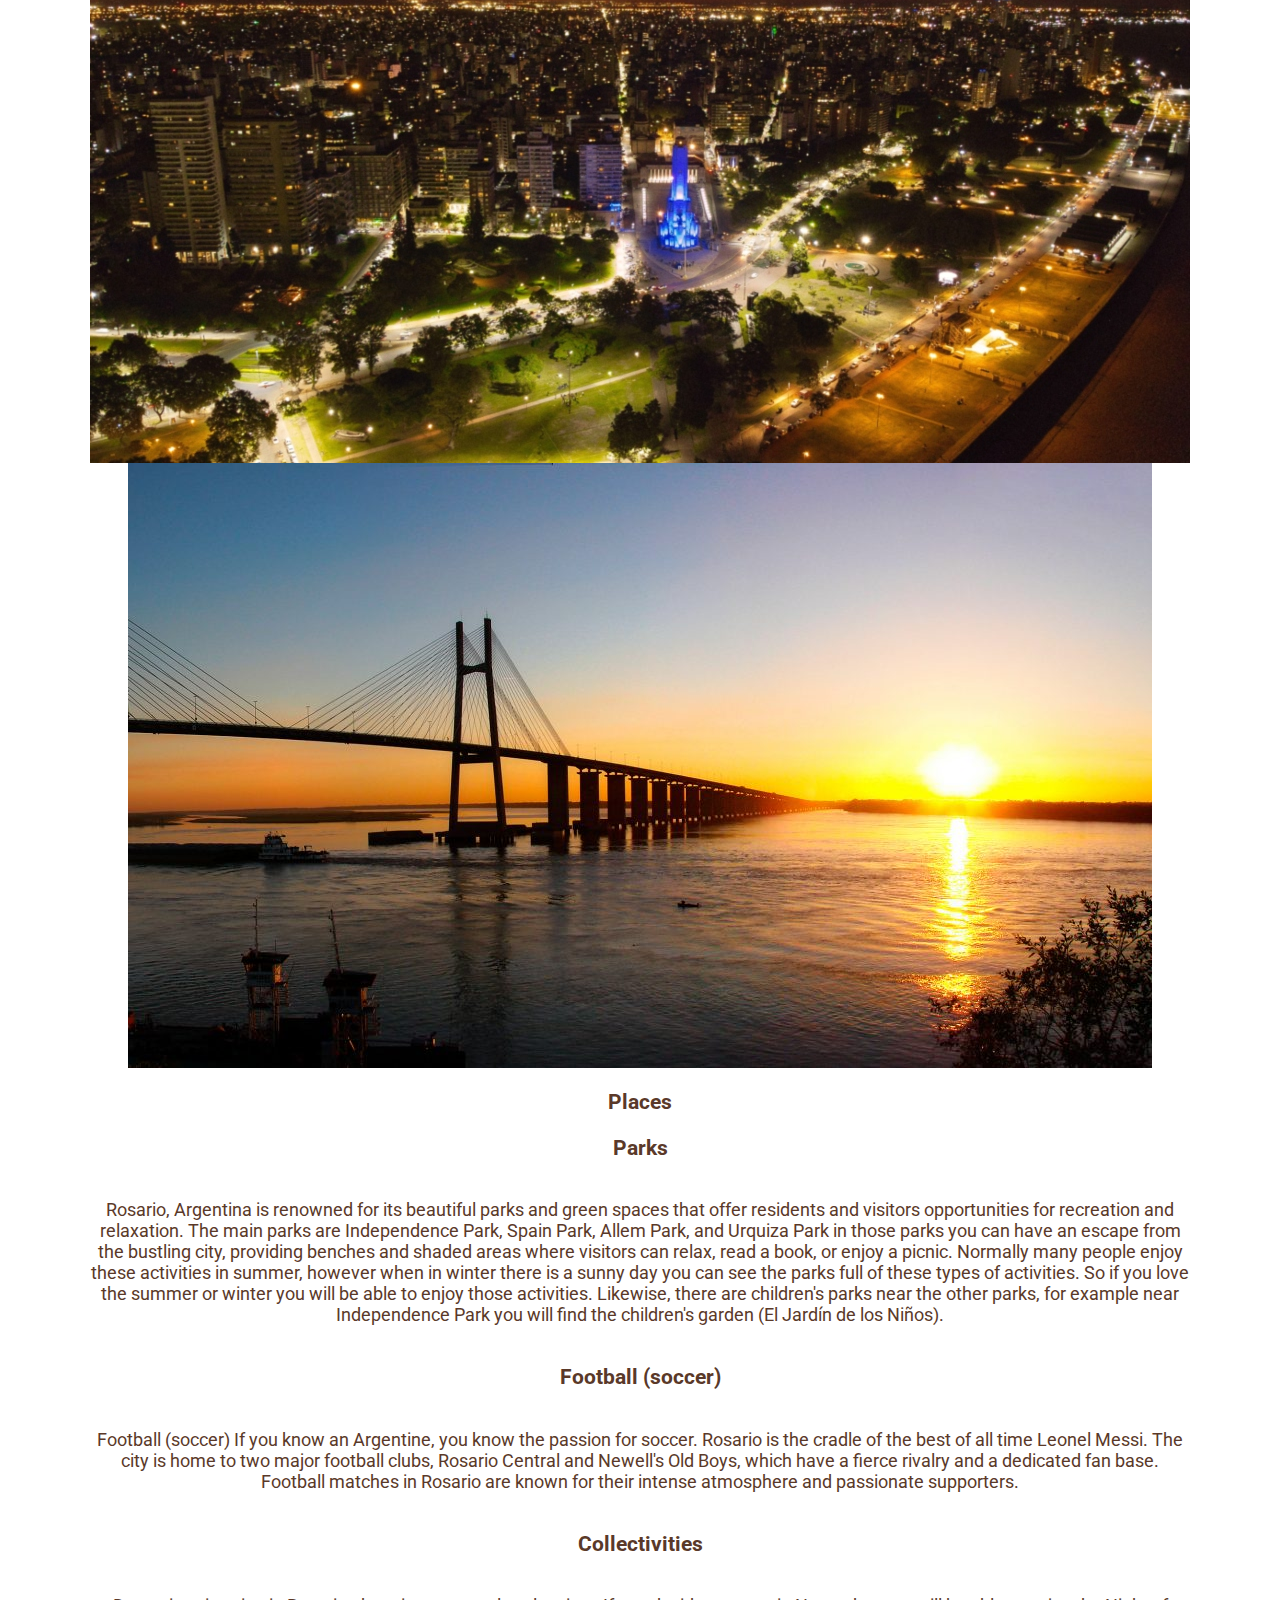
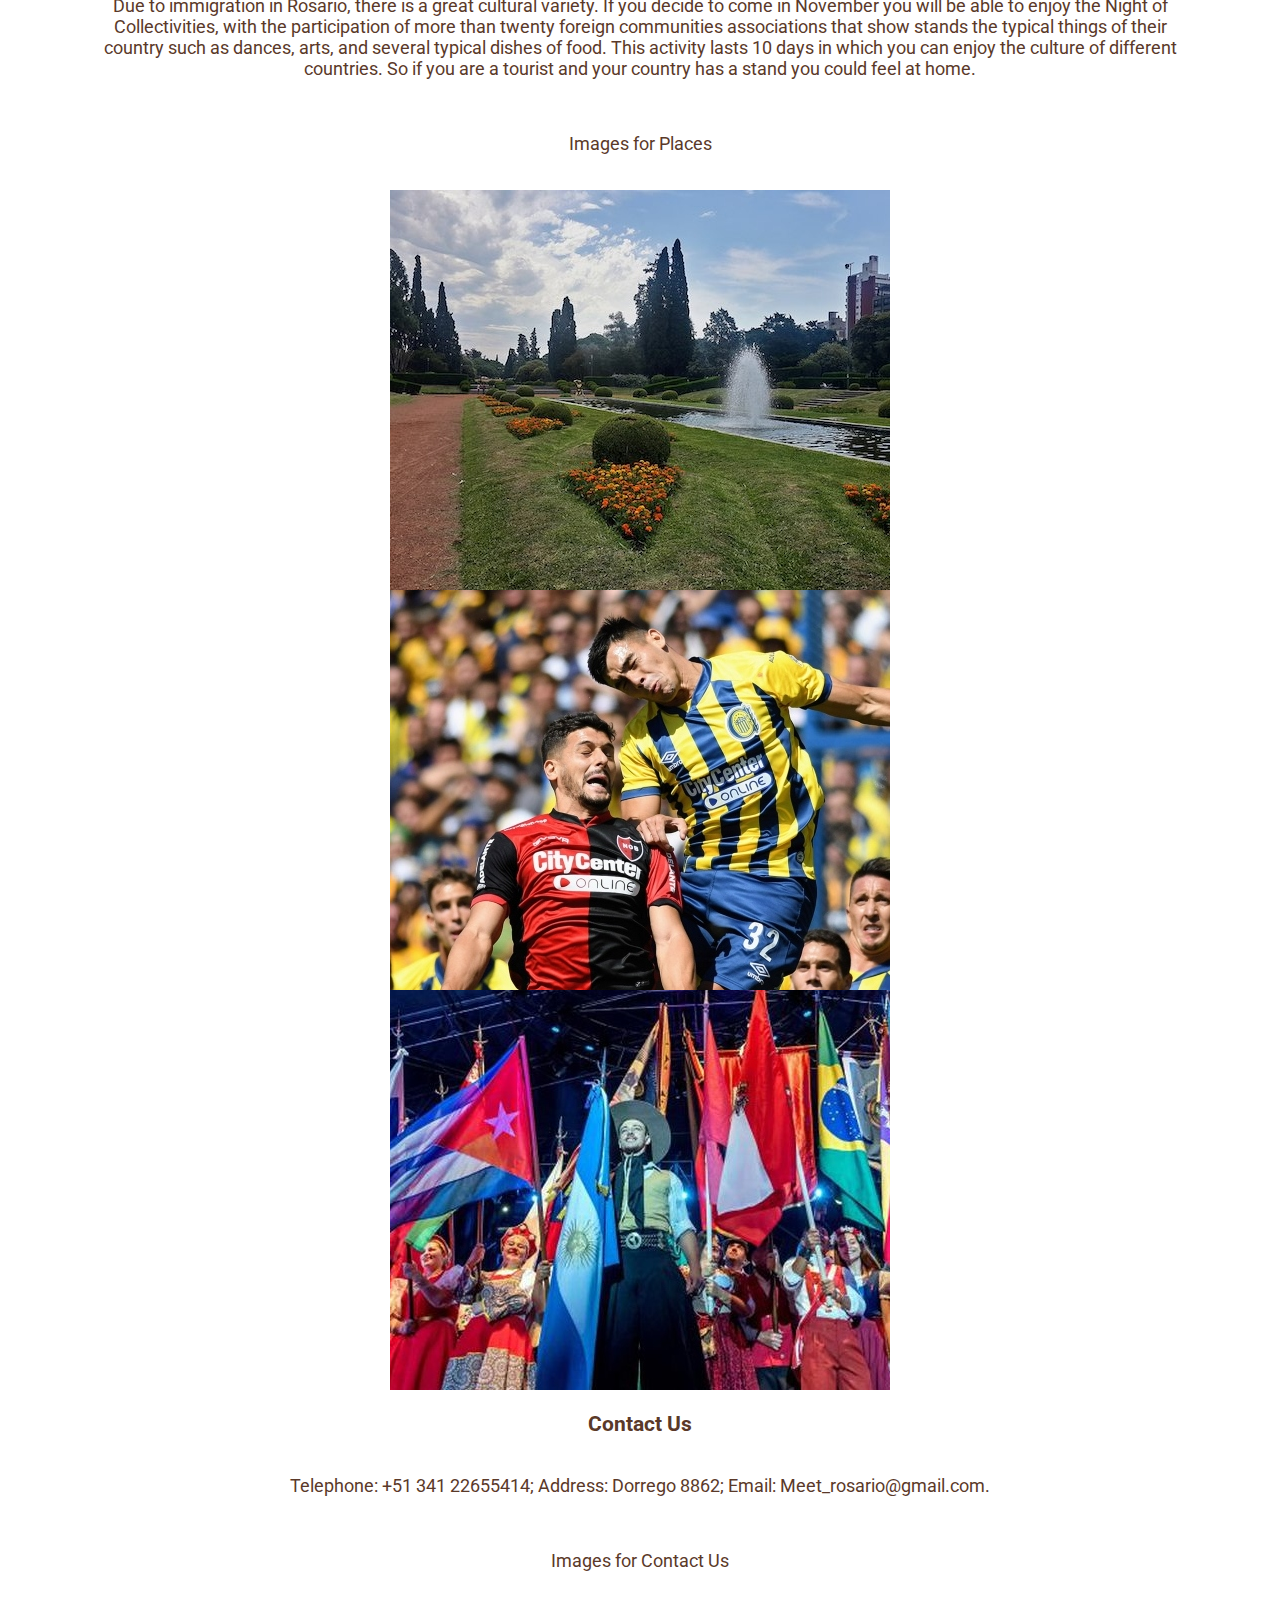
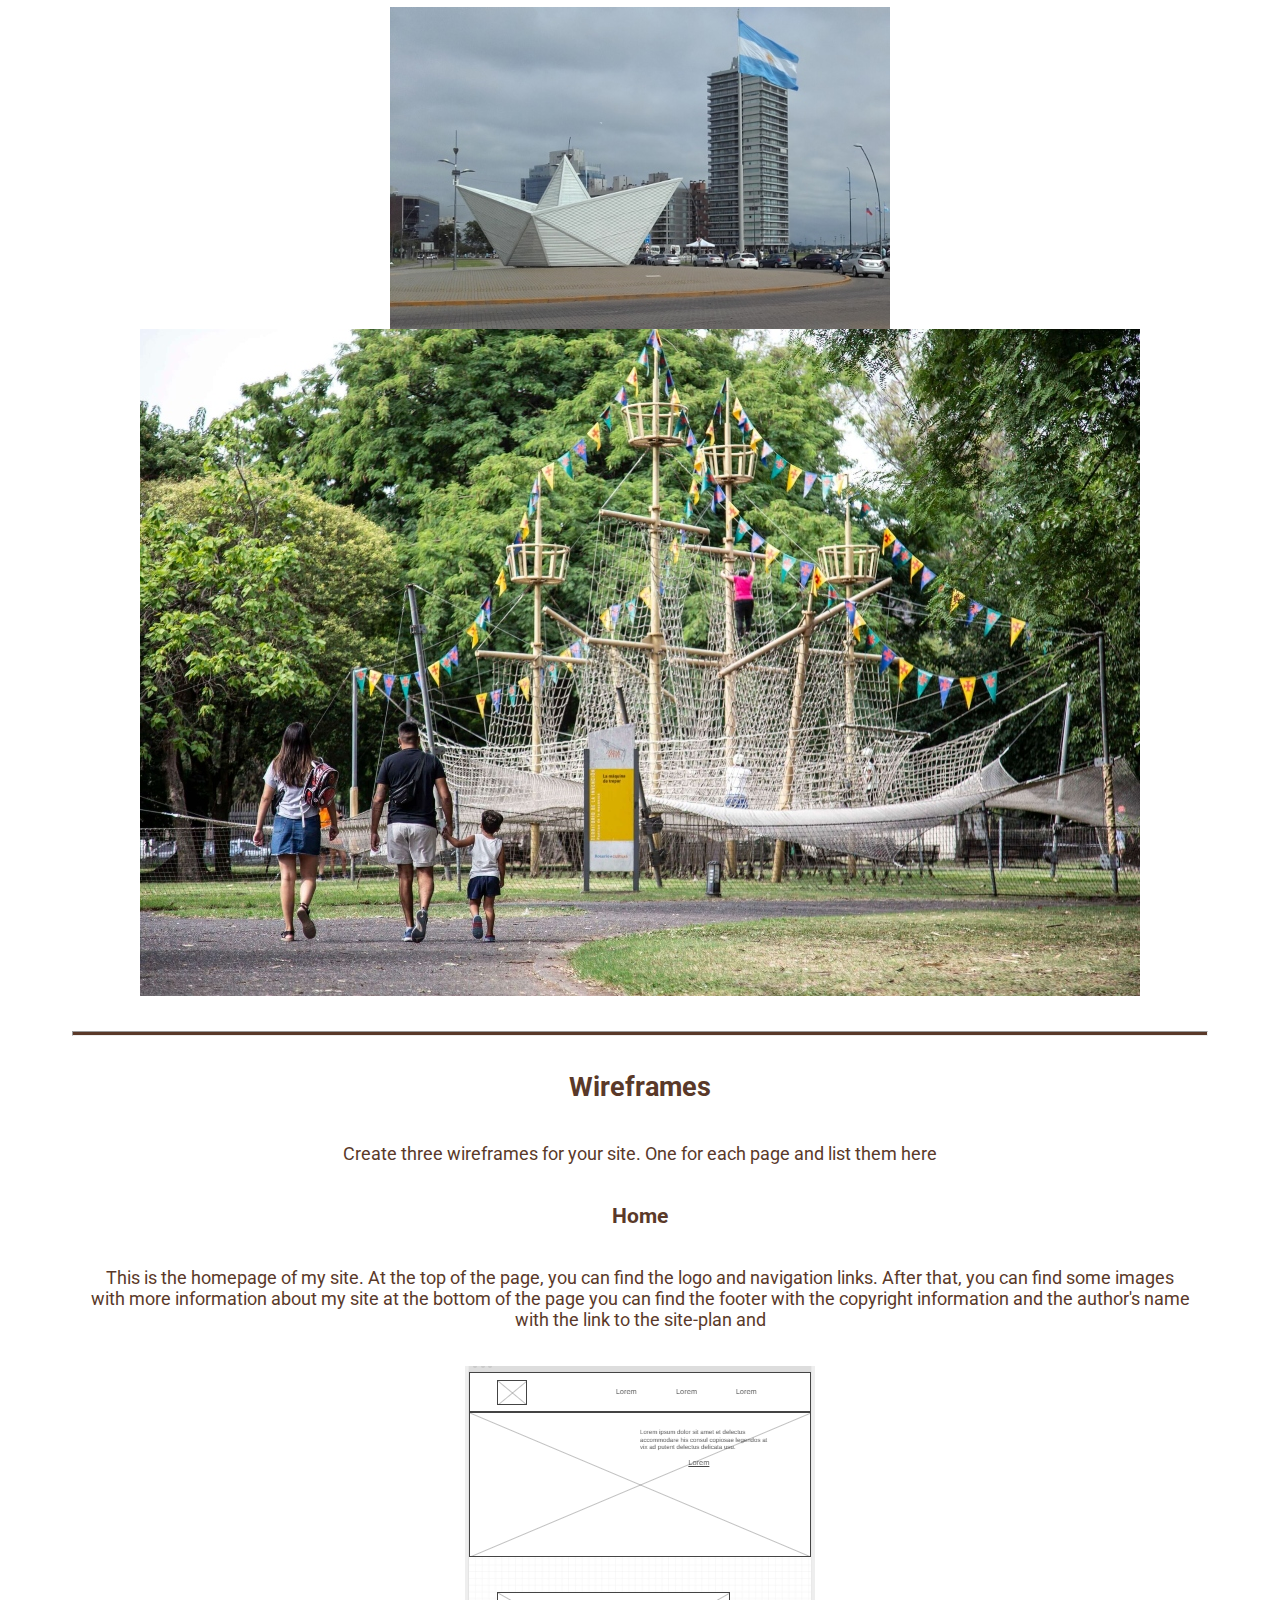
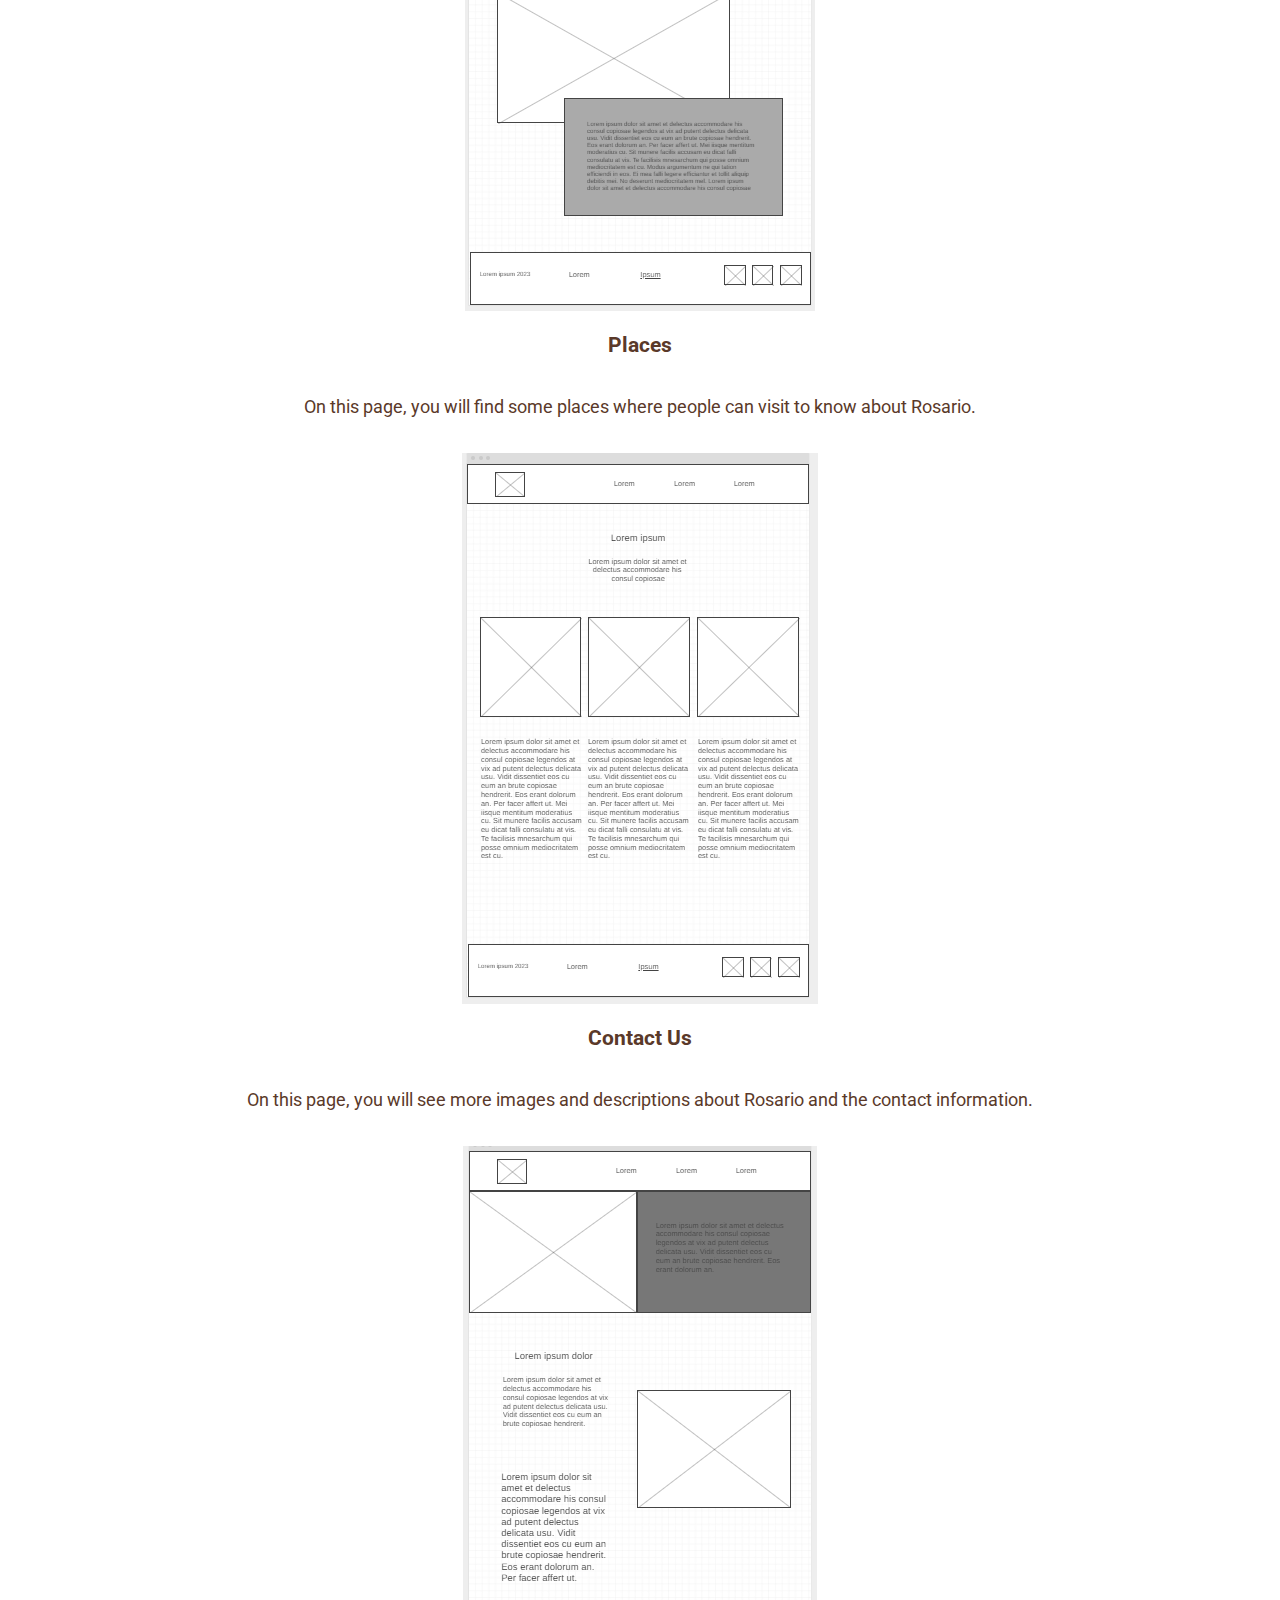
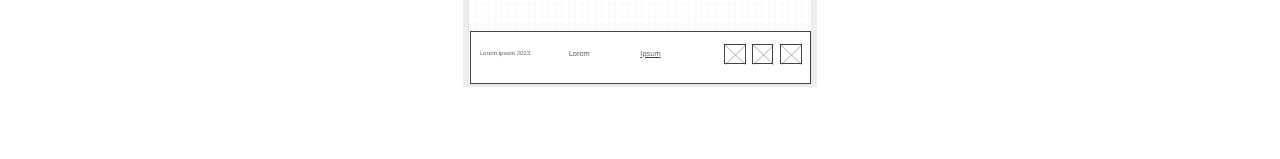
<file: site-meet/site-plan.html>
<!DOCTYPE html>
<html lang="en-us">
    
  <head>
    <meta charset="utf-8">
    <title>Site Plan</title>
    <link type="text/css" rel="stylesheet" href="styles/site-plan.css">
  </head>

  <body>
    <header>
      <h1>Meet Rosario Argentina Site Plan</h1>
      <h2>Mayerlin Serra</h2>
      <h2>WDD 130-B5</h2>
      <!-- In the header above, add the name or your site, your name and class number. For example if you are in section 3 you would put WDD 130.03 -->
    </header>
    <main>

      <!-- ------------------------Steps 2-3------------------------------ -->
      <hr>
      <h2>Overview</h2>
      <h3>Purpose</h3>
      <p>The website will show many people around the world the marvelous things that they can do and know visiting 
        Rosario, Argentina in the different seasons of the year. Likewise, You will see that Rosario, Argentina is a 
        place with many things that you will be able to enjoy alone, with your family, or with your friends.  </p>  <!-- change this -->


      <h3>Audience</h3>
      <p>It is directed at adventure travelers like young people, families, and groups of friends who desire 
        to know what things they can do on their vacations in Rosario, Argentina.</p>  <!-- change this -->

      <hr>
      <h2>Branding</h2>
      <h3>Website Logo</h3>
      <!-- Replace this with some sort of logo for your site.  A logo can be as simple as the name of your site in a nice font :) -->
      <img src="images/paper-boat-logo.jpg" alt="Logo image">
      <hr>
      <h2>
        Style Guide
      </h2>

      <!-- ------------------------Steps 4-8------------------------------ -->

      <h3>
        Color Palette
      </h3>
      <!--  The colors you choose for a website are one of the most important decisions you will make. Follow the instructions on the activity in iLearn then return and replace the color codes below with the hex color codes (the 6 digit numbers that show at the bottom of each color) for the colors you have chosen below.  You should have at least 2 colors but do not have to fill in all 4 if you do not need them.  -->

      <!-- Copy and paste the URL to your finished palette below Make sure to paste it into both spots -->
      Palette URL: <a href="https://coolors.co/fbefb5-e0ac5e-5a3929-447c99" target="_blank">https://coolors.co/fbefb5-e0ac5e-5a3929-447c99</a>


      <table class="colors">
        <tr><th>Primary</th><th>Secondary</th><th>Accent 1</th><th>Accent 2</th></tr>
        <!-- Replace the numbers in the boxes below with your hex color codes. Then switch to the site-plan.css file and change your colors there as well. -->
        <tr><td class="primary">#FBEFB5</td><td class="secondary">#E0AC5E</td><td class="accent1">#5A3929</td><td class="accent2">#447C99</td></tr>
      </table>

      <!-- ------------------------Step 9------------------------------ -->

      <h3>
        Typography
      </h3>
      <!-- Choose a font for your paragraphs (body copy) and headlines. What font(s) have you chosen? Why did you choose what you did?  Make sure to review the list of web safe fonts at W3Schools.org as a starting point.  Think also about which of your colors above you might use for background and font colors. -->

      <h4>
        Heading Font: Roboto  <!-- change this -->
      </h4>
      <h4>
        Paragraph Font: Roboto  <!-- change this -->
      </h4>
      <h3>
        Normal paragraph example
      </h3>
      <p>
        Lorem ipsum dolor sit amet, consectetur adipiscing elit, sed do eiusmod tempor incididunt ut labore et dolore magna aliqua. Ut enim ad minim veniam, quis nostrud exercitation ullamco laboris nisi ut aliquip ex ea commodo consequat. Duis aute irure dolor in reprehenderit in voluptate velit esse cillum dolore eu fugiat nulla pariatur. Excepteur sint occaecat cupidatat non proident, sunt in culpa qui officia deserunt mollit anim id est laborum.
      </p>
      <h3>
        Colored paragraph example
      </h3>
      <p class="colored">
        Lorem ipsum dolor sit amet, consectetur adipiscing elit, sed do eiusmod tempor incididunt ut labore et dolore magna aliqua. Ut enim ad minim veniam, quis nostrud exercitation ullamco laboris nisi ut aliquip ex ea commodo consequat. 
      </p>

      <!-- ------------------------Step 10------------------------------ -->

      <h3>
        Navigation
      </h3>
      <!-- Think about how you want your navigation bar to look. In the site-plan.css file change the colors to your colors to get the look you desire. --> 
      <nav>
        <a href="#">Home</a>
        <a href="#">Places</a>
        <a href="#">Contact Us</a>
      </nav>
      <hr>
      <h2>
        Site Map
      </h2>
      <div class="sitemap">
        <div class="sm-home">
          Home
        </div>
        <div class="sm-page2">
          Places <!-- change this -->
        </div>
        <div class="sm-page3">
          Contact Us  <!-- change this -->
        </div>

        <div class="top">
          &nbsp;
        </div>
        <div class="left">
          &nbsp;
        </div>
        <div class="right">
          &nbsp;
        </div>

      </div>

      <!-- --------Content Section -------------- -->
      <hr>
      <h2>
        Content
      </h2>
      <h3>Home page</h3>
      <p>
        Home
        Rosario is a cosmopolitan city located in the province of Santa, Fe, Argentina. Known as the birthplace of the 
        flag has a historical cultural heritage. The National Flag Memorial (Monumento Nacional a la Bandera) is one of 
        the heritage stands as a symbol of the city to remember the creation of the Argentina flag. In addition, you will 
        be able to find different places to enjoy its cultural variety because the city has several theaters, art galleries, 
        and museums. However, one of the principal attractions in Rosario, Argentina is the waterfront in front of the Paraná 
        River (la Costanera) then here you will be able to find many water attractions to enjoy in the different seasons of the year.
        Overall, Rosario is a dynamic and culturally rich city with a vibrant arts scene, beautiful riverfront areas, and a deep-rooted 
        passion for sports. Whether you are interested in history, or culture, or simply enjoying the lively atmosphere, Rosario has something 
        to offer for every visitor.
      </p>
      <h3>Waterfront (Costanera)</h3>
      <p>
        The waterfront in Rosario is known for its social and cultural scene. During weekends and holidays, it often
        becomes a gathering place for locals and tourists alike. People gather along the riverfront to socialize, enjoy 
        street performances, and participate in various events and festivals that take place in the area.
        The waterfront is also home to several outdoor art installations and sculptures, adding to the artistic 
        atmosphere of the area. These installations provide opportunities for visitors to engage with public art and appreciate the creativity of local and international artists.
        Furthermore, the waterfront of Rosario is a perfect spot to witness beautiful sunsets over the Paraná River. As 
        the sun goes down, the colors reflect on the water, creating a breathtaking spectacle that attracts photographers 
        and nature enthusiasts. 
        Overall, the waterfront of Rosario offers a dynamic and inviting atmosphere where people 
        can connect with nature, explore cultural landmarks, engage in recreational activities, and immerse 
        themselves in the city's vibrant social life.
      </p>
      <p>Images for the Home page</p>
        <img src=" images/rosario.jpg " alt="image for homepage">
        <img src=" images/rosario-costanera.jpg  " alt="image for homepage">

      </ul>
      <h3>Places</h3>
      
      <h3>Parks</h3>
      <p>
        Rosario, Argentina is renowned for its beautiful parks and green spaces that offer residents and visitors 
        opportunities for recreation and relaxation. The main parks are Independence Park, Spain Park, Allem Park, and 
        Urquiza Park in those parks you can have an escape from the bustling city, providing benches and shaded areas where 
        visitors can relax, read a book, or enjoy a picnic. Normally many people enjoy these activities in summer, however when 
        in winter there is a sunny day you can see the parks full of these types of activities. So if you love the summer or winter 
        you will be able to enjoy those activities. Likewise, there are children's parks near the other parks, for example near Independence 
        Park you will find the children's garden (El Jardín de los Niños).
      </p>
      
      <h3>Football (soccer)</h3>
      <p>Football (soccer) 
        If you know an Argentine, you know the passion for soccer. Rosario is the cradle of the best of all 
        time Leonel Messi. The city is home to two major football clubs, Rosario Central and Newell's Old Boys, 
        which have a fierce rivalry and a dedicated fan base. Football matches in Rosario are known for their intense 
        atmosphere and passionate supporters.
      </p>
      
      <h3> Collectivities</h3>
      <p>
        Due to immigration in Rosario, there is a great cultural variety. If you decide to come in November you will 
        be able to enjoy the Night of Collectivities, with the participation of more than twenty foreign communities 
        associations that show stands the typical things of their country such as dances, arts, and several typical 
        dishes of food. This activity lasts 10 days in which you can enjoy the culture of different countries. So if 
        you are a tourist and your country has a stand you could feel at home.
         </p>
      <p>Images for Places</p>
        <img src="images/parque-indep.jpg " alt="Park">
        <img src="images/football.jpg " alt="Football">
        <img src="images/colectividades.jpg " alt="Collectivities">

      </ul>
      <h3>Contact Us</h3>
      <p>
        Telephone: +51 341 22655414; Address: Dorrego 8862; Email: Meet_rosario@gmail.com.
      </p>
      <p>Images for Contact Us</p>
      <img src="images/boat.jpg " alt="Iconic paper boat">
      <img src="images/children_park.jpg " alt="childen park">

      </ul>
      <hr>
      <h2>
        Wireframes
      </h2>
      <p>
        Create three wireframes for your site. One for each page and list them here</p>

      <h3>Home</h3>
      <p>         
        This is the homepage of my site. At the top of the page, you can find the logo and navigation links.
        After that, you can find some images with more information about my site at the bottom of the page
        you can find the footer with the copyright information and the author's name with the link to the site-plan and
      </p>
      <img src="images/home.png" alt="home page wireframe">

      <h3>Places</h3>
      <p>         
        On this page, you will find some places where people can visit to know about Rosario.
      </p>
      <img src="images/page-2.png" alt="page 2 wireframe">

      <h3>Contact Us</h3>
      <p>         
        On this page, you will see more images and descriptions about Rosario and the contact information.
      </p>
      <img src="images/page-3.png" alt="page 3 wireframe">
    </main>
  </body>

</html>
</file>
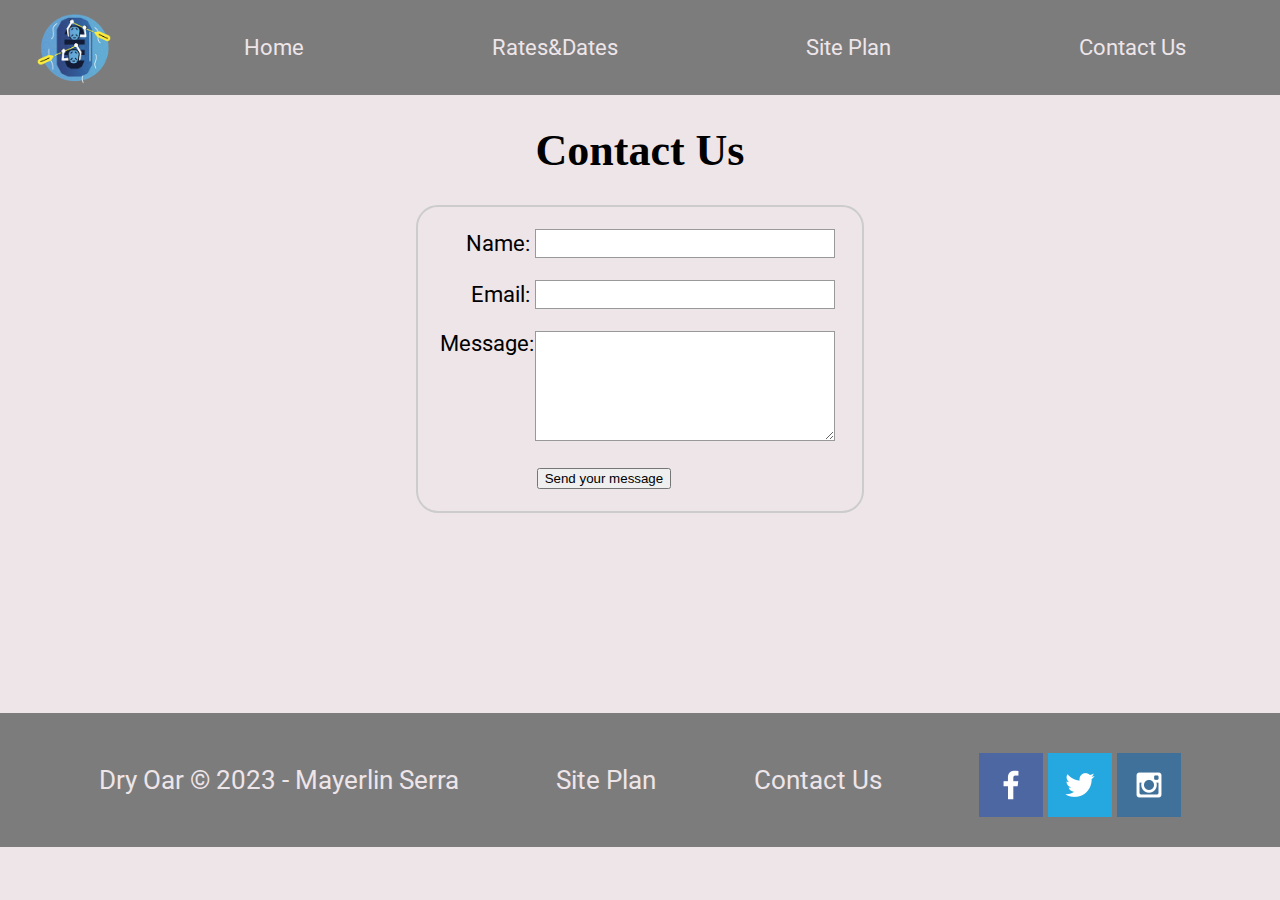
<file: wwr/contactus.html>
<!DOCTYPE html>
<html lang="en">
<head>
    
    <meta charset="UTF-8">
    <meta http-equiv="X-UA-Compatible" content="IE=edge">
    <meta name="viewport" content="width=device-width, initial-scale=1.0">
    <title>Contact Us</title>
    <link rel="stylesheet" href="styles/style.css">
</head>
<body>
    <div id="content">
        <header>
            <a id="logo_link" href="index.html">
            <img class="logo" src="images/templogo.png" alt="Dry Oar Logo">
            </a>
            <nav>
                <a href="index.html">Home</a>
                <a href="rates-dates.html">Rates&Dates</a>
                <a href="site-plan-rafting.html">Site Plan</a>
                <a href="contactus.html">Contact Us</a>
            </nav>
        </header>
           <section id="rate-msg">
                <h1 class="home-title">Contact Us</h1>
            </section>
        
            <main>
                <div id="feedback"></div>
                <form action="/my-handling-form-page" method="post">
                    <ul>
                      <li>
                        <label for="name">Name:</label>
                        <input type="text" id="name" name="user_name">
                      </li>
                      <li>
                        <label for="mail">Email:</label>
                        <input type="email" id="mail" name="user_email">
                      </li>
                      <li>
                        <label for="msg">Message:</label>
                        <textarea id="msg" name="user_message"></textarea>
                      </li>
                      <li class="button">
                        <button type="submit">Send your message</button>
                      </li>
                    </ul>
                </form>
            </main>
               
        <footer>
            <p>Dry Oar &copy; 2023 - Mayerlin Serra</p>
            <p><a href="site-plan-rafting.html">Site Plan</a></p>
            <p><a href="contactus.html">Contact Us</a></p>
            <div class="social"> 
                <a href="https://facebook.com" target="_blank">
                    <img src="images/facebook.png" alt="fb icon">
                </a>
                <a href="https://twitter.com" target="_blank">
                    <img src="images/twitter.png" alt="twitter icon">
                </a>
                <a href="https://instagram.com" target="_blank">
                    <img src="images/instagram.png" alt="instagram icon">
                </a>
            </div>
        </footer>
    </div>
    <script>
        // get the feedback div element so we can do something with it.
        const feedbackElement = document.getElementById('feedback');
        // get the form so we can read what was entered in it.
        const formElement = document.forms[0];
        // add a 'listener' to wait for a submission of our form. When that happens run the code below.
        formElement.addEventListener('submit', function(e) {
            // stop the form from doing the default action.
            e.preventDefault();
            // set the contents of our feedback element to a message letting the user know the form was submitted successfully. Notice that we pull the name that was entered in the form to personalize the message!
            feedbackElement.innerHTML = 'Hello '+ formElement.user_name.value +'! Thank you for your message. We will get back with you as soon as possible!';
            // make the feedback element visible.
            feedbackElement.style.display = "block";
            // add a class to move everything down so our message doesn't cover it.
            document.body.classList.toggle('moveDown');
        });
    </script>
</body>
</html>
</file>
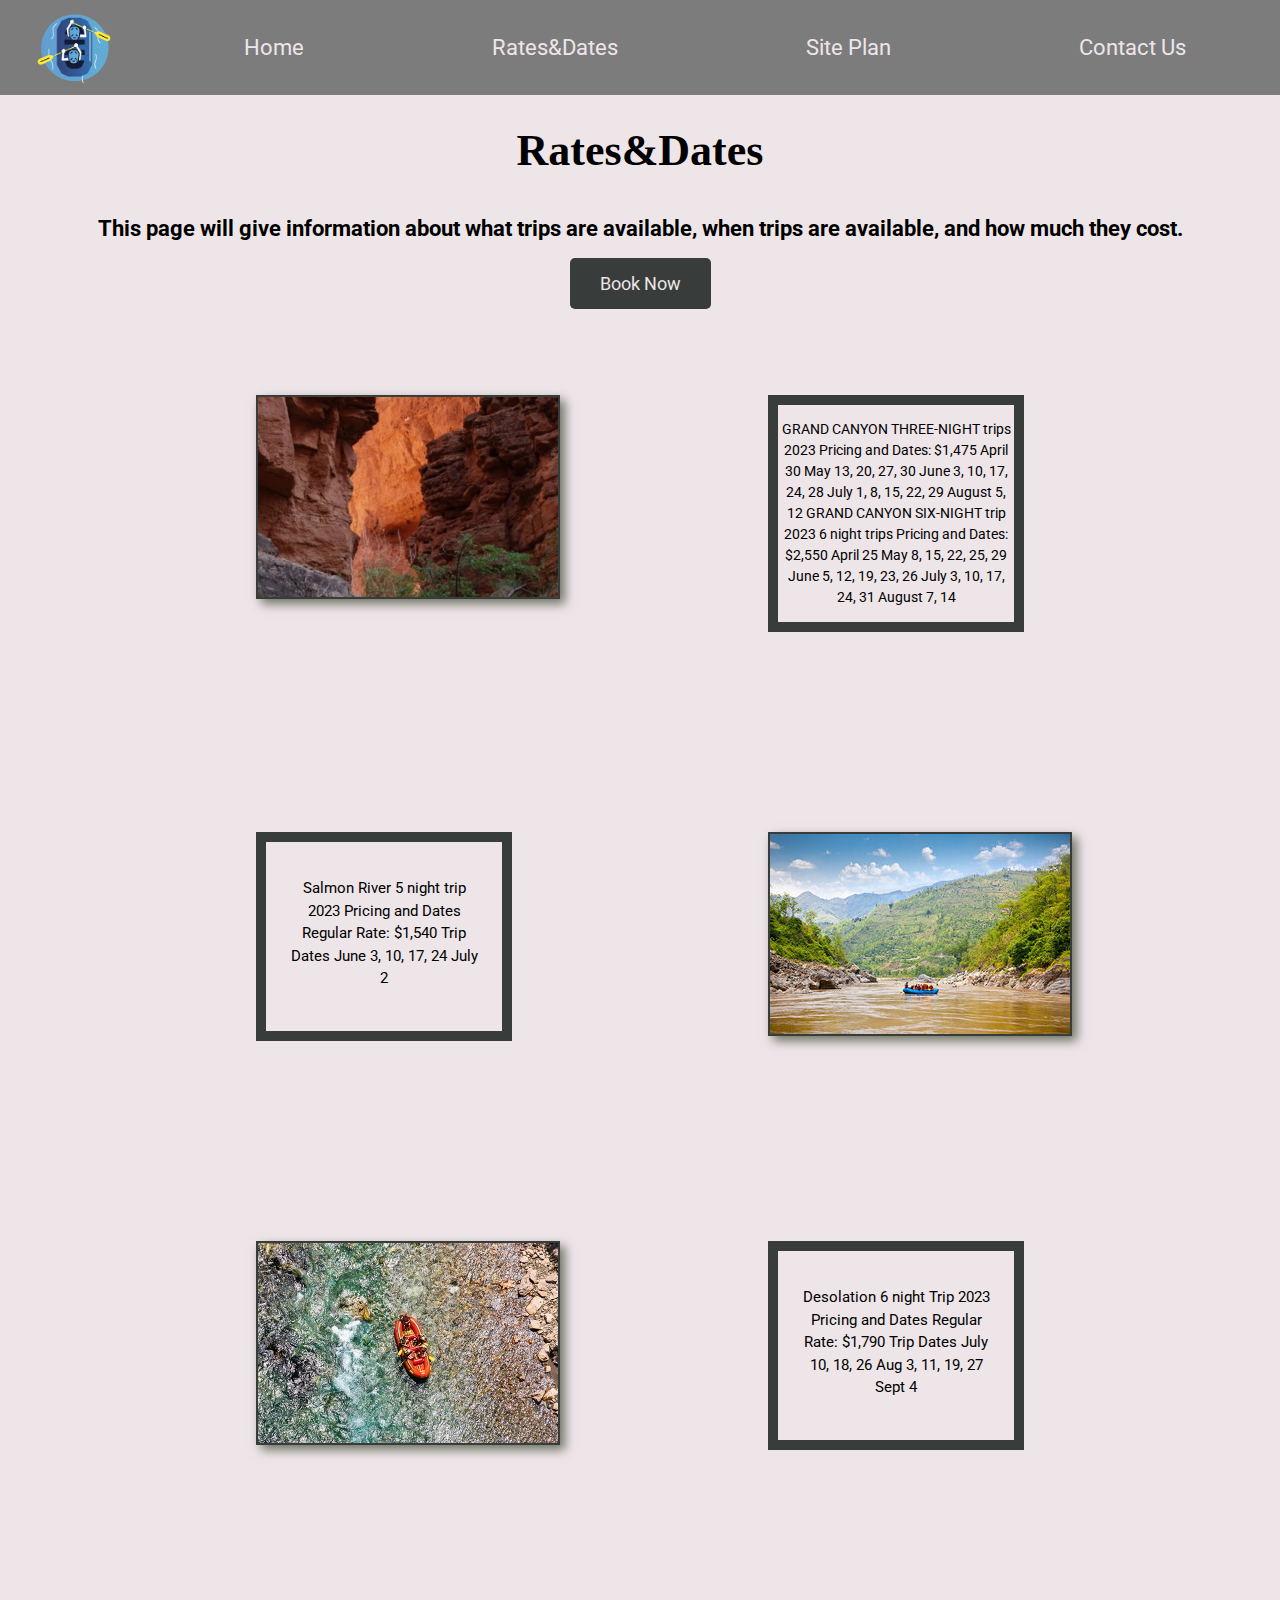
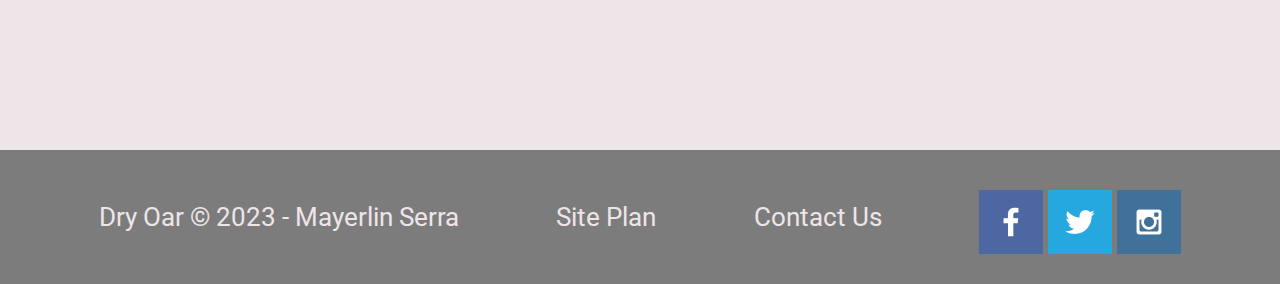
<file: wwr/rates-dates.html>
<!DOCTYPE html>
<html lang="en">
<head>
    
    <meta charset="UTF-8">
    <meta http-equiv="X-UA-Compatible" content="IE=edge">
    <meta name="viewport" content="width=device-width, initial-scale=1.0">
    <title>Rates&Dates</title>
    <link rel="stylesheet" href="styles/style.css">
</head>
<body>
    <div id="content">
        <header>
            <a id="logo_link" href="index.html">
            <img class="logo" src="images/templogo.png" alt="Dry Oar Logo">
            </a>
            <nav>
                <a href="index.html">Home</a>
                <a href="rates-dates.html">Rates&Dates</a>
                <a href="site-plan-rafting.html">Site Plan</a>
                <a href="contactus.html">Contact Us</a>
            </nav>
        </header>
           <section id="rate-msg">
                <h1 class="home-title">Rates&Dates</h1>
                <h4>This page will give information about what trips are available, when trips are available, and how much they cost.</h4>
                <div class="button-box"> 
                    <a class='book' href="contactus.html">Book Now</a>
                </div>
            </section>
        
            <main class="rate-grid">
                <div class="canyon-card">
                    <img class="rate-card" src="images/side-canyon-sq.jpg" alt="Canyon">
                </div>
                <div class="text">
                    <p> GRAND CANYON THREE-NIGHT trips 2023 Pricing and Dates: $1,475 April 30 May 13, 20, 27, 30 
                        June 3, 10, 17, 24, 28 July 1, 8, 15, 22, 29 August 5, 12
                        GRAND CANYON SIX-NIGHT trip 2023 6 night trips Pricing and Dates: $2,550 April 25 May 8, 15, 22, 25, 29 
                        June 5, 12, 19, 23, 26 July 3, 10, 17, 24, 31 August 7, 14
                    </p>
                </div>
                
                    
                <div class="salomon-card">
                    <img class="rate-card" src="images/rafting43_600.jpg" alt="salomon river">
                </div>
                <div class="text1">
                        <p >Salmon River 5 night trip 2023 Pricing and Dates Regular Rate: $1,540 Trip Dates June 3, 10, 17, 24 July 2
                        </p>
                </div>
                   
                <div class="desolation-card">
                    <img class="rate-card" src="images/rafting6_600.jpg" alt="rafting boat">
                </div>
                <div class="text2">
                    <p >Desolation 6 night Trip 2023 Pricing and Dates Regular Rate: 
                        $1,790 Trip Dates July 10, 18, 26 Aug 3, 11, 19, 27 Sept 4
                    </p>
                </div>
                
            </main>
    
        <footer>
            <p>Dry Oar &copy; 2023 - Mayerlin Serra</p>
            <p><a href="site-plan-rafting.html">Site Plan</a></p>
            <p><a href="contactus.html">Contact Us</a></p>
            <div class="social"> 
                <a href="https://facebook.com" target="_blank">
                    <img src="images/facebook.png" alt="fb icon">
                </a>
                <a href="https://twitter.com" target="_blank">
                    <img src="images/twitter.png" alt="twitter icon">
                </a>
                <a href="https://instagram.com" target="_blank">
                    <img src="images/instagram.png" alt="instagram icon">
                </a>
            </div>
        </footer>
    </div>
</body>
</html>
</file>
<file: site-meet/styles/styles.css>
@import url('https://fonts.googleapis.com/css2?family=Roboto&display=swap');



:root{
    /* change the values below to your colors from your palette */
    --primary-color: #FBEFB5  ;
    --secondary-color: #E0AC5E;
    --accent1-color: #5A3929;
    --accent2-color: #447C99;
  
    /* change the values below to your chosen font(s) */
    --heading-font: 'Roboto', sans-serif;
    --paragraph-font: 'Roboto', sans-serif;
  
    /* these colors below should be chosen from among your palette colors above */
    --headline-color-on-white: #5A3929;  /* headlines on a white background */ 
    --headline-color-on-color:#FBEFB5 ; /* headlines on a colored background */ 
    --paragraph-color-on-white: #5A3929; /* paragraph text on a white background */ 
    --paragraph-color-on-color: #FBEFB5 ; /* paragraph text on a colored background */ 
    --paragraph-background-color:#447C99 ;
    --nav-link-color: #FBEFB5 ;
    --nav-background-color: #E0AC5E;
    --nav-hover-link-color: #5A3929;
    --nav-hover-background-color: #447C99;
}

body {
    font-family: var(--paragraph-font);
    font-size: 20px;
    margin: 0;
    padding: 0;
    background: #FBEFB5;
}

h1,
h2,
h3,
h4,
h5,
h6 {
    font-family: var(--heading-font);
    font-weight: 700;
}

h1 {
    font-size: 2.5em;
}

h2 {
    font-size: 2em;
}

h3 {
    font-size: 1.75em;
}

h4 {
    font-size: 1.5em;
}

h5 {
    font-size: 1.25em;
}

h6 {
    font-size: .75em;
}

img {
    max-width: 100%;
}

p {
    padding: 0;
    margin: 0;
}

a {
    text-decoration: none;
}

#content{
    max-width: 1600px;
    margin: 0 auto;
}


/* Header*/
header {
    display: grid;
    grid-template-columns: 250px auto;
    align-items: center;
    background-color: var( --accent1-color);
}
nav a{
    color: var(--primary-color);
    padding: 35px;
}
nav a:hover {
    background-color: #447C99;
    color: black;
}
nav {
    display: flex;
    justify-content:space-evenly;
}
#logo_link {
    padding-top: 5px;
    justify-self: center;
    align-self: center;
}
.logo {
    width: 90px;
    border-radius: 60%;
    margin: 30px;
}

/* Main */

.home-grid {
    display: grid;
    grid-template-columns: repeat(10, 1fr);
}

.rosario-box img {
    width: 100%;
}
.rosario-box {
    
    grid-column: 1/11;
    grid-row: 1/3;
    z-index: -1;
}
.box-msg{
    grid-column: 6/10;
    grid-row: 1/2;
    text-align: center;
    color: #FBEFB5;
}

.button-box{
    grid-column: 6/10;
    grid-row: 3/3;
    
}
.button-box a {
    background-color: #E0AC5E;
    border-radius: 2px;
    color:#5A3929;
    padding: 1em 1.5em;
    text-align: center;
    font-size: 16px;
    margin: .5em;
    cursor: pointer;
    border: 1px solid #999;
    box-shadow: 2px 2px 2px #999;
}

.button-box a:hover{
    background-color: #447C99;
    color: black;
    text-decoration: underline;
}

.home-img {
    width: 100%;
    grid-column: 2/7;
    grid-row: 5/8;
    margin: 80px auto;
    box-shadow: 5px 5px 10px #E0AC5E;
}
.home-paragraph {
    grid-column: 5/9;
    grid-row: 7/10;
    background-color:#E0AC5E ;
    text-align: center;
    padding: 30px;
    align-self: center;
    box-shadow: 5px 5px 10px #5A3929;
    color: #5A3929;
}
/*Footer*/
footer {
    background-color:#5A3929;
    color: var(--accent2-color);
    font-size: 1rem;
    display: grid;
    grid-template-columns: repeat(12, 1fr);
    padding: 25px 50px;
    margin-top: 200px;
    display: flex;
    justify-content: space-around;
    align-items: center;
}
.social {
    display: grid;
    grid-template-columns: repeat(3, 100px);
}

/* Style all font awesome icons */
.fa {
    padding: 20px;
    font-size: 30px;
    width: 35px;
    text-align: center;
    text-decoration: none;
  }
  
  /* Add a hover effect if you want */
  .fa:hover {
    opacity: 0.7;
    text-decoration: none;
  }
  
  /* Set a specific color for each brand */
  
  /* Facebook */
  .fa-facebook {
    background: #3B5998;
    color: white;
  }
  
  /* Twitter */
  .fa-twitter {
    background: #55ACEE;
    color: white;
  }

  .fa-instagram {
    background: #125688;
    color: white;
  }

footer p,  
footer a,
.name  {
    color: #FBEFB5;
}

footer p a:hover{
    background-color: #447C99;
    color: black;
}

footer a:hover, nav a:hover{
    text-decoration: underline;
}
/* Second Page Styles*/

.places-grid {
    display: grid;
    grid-template-columns: repeat(19, 1fr);
}
.place-title {
    grid-column: 8/13;
    grid-row: 1/2;
    text-align: center;
    color: #5A3929;
    margin-top: 100px;
}

.place-description {
    grid-column: 7/14;
    grid-row: 2/2;
    text-align: center;
    color: #5A3929;

}
.place-title:hover,
.place-description:hover {
    color: #447C99;
}

.places-img {
    width: 100%;
    grid-column: 2/7;
    grid-row: 6/8;
   
}
.parks-paragraph {
    grid-column: 2/7;
    grid-row: 9/11;
    color: #5A3929;
    margin-top: 20px;
    padding: 10px; 
    
}
.football-img {
    width: 100%;
    grid-column: 8/13;
    grid-row: 6/8;

}
.football-paragraph {
    grid-column: 8/13;
    grid-row: 9/11;
    color:#5A3929;
    margin-top: 20px;
    padding: 10px;
    
    
}
.collectivity-img {
    width: 100%;
    grid-column: 14/19;
    grid-row:6/8;
}
.collectivities-paragraph {
    grid-column: 14/19;
    grid-row: 9/11;
    color:#5A3929;
    margin-top: 20px;
    padding: 10px;
}

.places-img:hover,
.football-img:hover,
.collectivity-img:hover {
    opacity: .6;
    transform: scale(1.1);
    
}
.places-img,
.football-img,
.collectivity-img {
    margin-top: 100px;
    box-shadow: 5px 5px 15px #447C99;
}
.parks-paragraph:hover,
.collectivities-paragraph:hover,
.football-paragraph:hover {

    color:#447C99 ;

}

/* Third Page: Contact Us*/

.contact-grid {
    display: grid;
    grid-template-columns: repeat(19,1fr);
}
#background {
    background-color: #E0AC5E;
}
#background{
    grid-column: 1/20;
    grid-row: 1/3;
}
.contact-img {
    grid-column: 1/9;
    grid-row: 1/3;
}
.information {
    grid-column: 11/18;
    grid-row: 1/4;
    padding-top: 150px;
    text-align: center;
    color: #5A3929;
}
.contact-information {
    grid-column: 3/6;
    grid-row: 8/10;
    text-align: center;
    padding-top: 20px;
    color: #5A3929;
    
}
.contact-text {
    grid-column: 3/6;
    grid-row: 11/12;
    text-align: center;
    color: #5A3929;
    padding: 20px;
    border : 5px solid #E0AC5E
}
/* Contac Us Style*/
form {
    display: grid;
    grid-column: 3/6;
    grid-row: 12/16;
    margin: 100px auto;
    width: 400px;
    padding: 1em;
    border: 2px solid #E0AC5E;
    border-radius: 1em;
    color: #5A3929;
  }
  
  ul {
    list-style: none;
    padding: 0;
    margin: 0;
  }
  
  form li + li {
    margin-top: 1em;
  }
  
  label {
    /* Uniform size & alignment */
    display: inline-block;
    width: 90px;
    text-align: right;
  }
  
  input,
  textarea {
    /* To make sure that all text fields have the same font settings
       By default, textareas have a monospace font */
    font: 1em "Roboto",serif;
  
    /* Uniform text field size */
    width: 300px;
    box-sizing: border-box;
  
    /* Match form field borders */
    border: 1px solid #E0AC5E;
  }
  
  input:focus,
  textarea:focus {
    /* Additional highlight for focused elements */
    border-color: #000;
  }
  
  textarea {
    /* Align multiline text fields with their labels */
    vertical-align: top;
  
    /* Provide space to type some text */
    height: 5em;
  }
  
  .button{
    /* Align buttons with the text fields */
    padding-left: 95px;
}

.button button {
    font-size: 1em;
    padding: 0.5em 1em;
    cursor: pointer;
    border: 1px solid #E0AC5E;
    box-shadow: 2px 1px 1px #E0AC5E;
    color:#5A3929;
}

#feedback {
    background-color: antiquewhite;
    position: absolute;
    top: 0;
    left: 0;
    right: 0;
    padding: .5em;
    /* make this element invisible until we are ready for it */
    display: none;      
}
.boat {
    grid-column: 10/19;
    grid-row: 11/15;
    margin-top: 50px;
    border: 2px solid #E0AC5E;
}
.boat:hover {
   transform:scale(1.1);
}


@media screen and (max-width: 900px) {
    .home-grid {
        display: block;
        height: auto;
    }
    nav, footer {
        flex-direction: column;
    }
    nav a {
        display: block;
        padding: 15px;
    }
  
    .home-img,
    .home-paragraph,
    .box-msg {
        width: 80%;
        display: block;
        margin: 0 auto;
    }
    .box-msg {
        color: #5A3929;
    }
    footer {
        margin-top: 25px;
    }

     /* Second page*/
     .places-grid {
        display: block;
        height: auto;
    }
    .places-img,
    .football-img,
    .collectivity-img {
        width: 90%;
        display: block;
        margin: 40px auto;
    }
    .parks-paragraph,
    .collectivities-paragraph,
    .football-paragraph  {
        width: 80%;
        display: block;
        margin: 0 auto;
    }
    /*Third page*/

    #background {
        display: none;
    }
    .contact-grid {
        display: block;
        height: auto;
    }
    
    .boat{
        width: 90%;
        display: block;
        margin: 40px auto;
    }
}
</file>
<file: wwr/styles/style.css>
@import url('https://fonts.googleapis.com/css2?family=Roboto');


/* Step 9 */
#content{
    max-width: 1600px;
    margin: 0 auto;
}

/* Step 10 */
nav a {
    text-align: center;
}

#hero-msg h1, 
#hero-msg h4 {
    text-align: center;
}

.button-box {
    text-align: center;
}

main section {
    text-align: center;
}

/* Step 11 */
#background {
    height: 725px;
}
/* Step 12 */

body {
    background-color: #EEE5E9;
    font-family:'Roboto', 'Lucida Sans', sans-serif;
    font-size: 22px;
    margin: 0;
    padding: 0;
}

header {
    background-color:#7C7C7C;
}
nav a:hover {
    background-color: #92DCE5;
}  

.book { 
    background-color:#383D3B; ;
}

.join{
    background-color:#7C7C7C; ;
}

.book:hover, .join:hover {
    background-color: #92DCE5;
    color: #000000
}

#background {
    background-color:#7C7C7C; 
}
.msg {
    background-color:#383D3B;
    padding: 35px;
    line-height: 1.5em;
    grid-column: 6/10;
    grid-row: 6/7;
    box-shadow: 5px 5px 10px #6f7364;
}

footer {
    background-color:#7C7C7C;
    color: #000000; 
    padding: 25px 50px;
    margin-top: 200px;
    display: flex;
    justify-content: space-around;
    align-items: center;
}

/* Step 13 */
nav a:hover {
    color: #000000
}
nav a {
    color: #EEE5E9;
    text-decoration: none;
    padding: 35px;
}
.home-title {
    color: #000000;
    font-family: 'Georgia', serif;
    font-size:  2em;
    margin-top: 10px;
}

h4 {
    color: #000000 
}

.book,
.join {
    color: #EEE5E9;
    text-decoration: none;
    font-size: 18px;
    padding: 15px 30px;
    margin-top: 50px;
    border-radius: 5px;
}

.msg h2 {
   color: #EEE5E9;
}

.msg p{
    color: #EEE5E9;
    font-size: .8em;
    padding-bottom: 15px;
}

footer p, 
footer a {
    color: #EEE5E9;
    text-decoration: none;
}

footer p a:hover{
    background-color: #92DCE5;
    color: #000000
}

/* Step 14 */
.logo {
    width: 80px;
}

.icon {
    width: 80px;
    padding-top: 10px;
}

#hero-img {
    width: 100% 
}

footer p {
    font-size: 1.2em;
}    

footer a:hover, nav a:hover{
    text-decoration: underline;
}

/* Step 15 */

h2 {
    margin: 0;
}

footer .social img {
    padding-top: 15px;
}

.rivers-card, .camping-card, 
.rapids-card  { 
    margin: 200px 0;
}

.card-img {
    border: 10px solid #383D3B;
    transition: transform .5s;
    box-shadow: 5px 5px 10px #6f7364;
}
main section img {
    box-sizing: border-box;
}
header {
    display: grid;
    grid-template-columns: 150px auto;
}
nav {
    display: flex;
    justify-content: space-around;
}
#logo_link {
    padding-top: 5px;
    justify-self: center;
    align-self: center;
}
#hero {
    display: grid;
    grid-template-columns: 1fr 3fr 1fr;
    margin-top: -100px; 
}
#hero-box {
    grid-column: 1/4;
    grid-row: 1/3;
    z-index: -1;
}
#hero-msg {
    grid-column: 2/3;
    grid-row: 1/2;
    margin-top: 100px;
}
#hero-msg h1,
#hero-msg h4 {
    color: #EEE5E9;
}
.home-grid {
    display: grid;
    grid-template-columns: repeat(10, 1fr);
}
.card-img, .mountains {
    width: 100%;
}
.rivers-card {
    grid-column: 2/4;
    grid-row: 2/3;
}
.camping-card {
    grid-column: 5/7;
    grid-row: 2/3;
}
.rapids-card {
    grid-column: 8/10;
    grid-row: 2/3;
}
#background {
    grid-column: 1/11;
    grid-row: 4/9;
}
.mountains {
    grid-column: 2/7;
    grid-row: 5/8;
    box-shadow: 5px 5px 10px #6f7364;
}

.card-img:hover {
    opacity: .6;
    transform: scale(1.1);
}
/* CSS second page */

#rate-msg h1,
#rate-msg h4 {
    text-align: center;
    
}
#rate-msg h1 {
    margin-top: 30px;
}
#rate-msg h4 {
    margin-top: 40px;
}

.rate-grid {
    display: grid;
    grid-template-columns: repeat(10, 1fr);
}

.rate-card {
    border: 2px solid #383D3B;
    box-shadow: 5px 5px 10px #6f7364;
}

.canyon-card {
    width: 100%;
    grid-column: 3/5;
    grid-row: 3;
    margin-top: 60px;
    margin: 100px 0;
    
}
.text {
    grid-column: 7/9;
    grid-row: 3;
    font-size: 14px;
    margin-top: 60px;
    margin: 100px 0;
    line-height: 1.5em;
    text-align: center;
    border: 10px solid #383D3B;
}

.salomon-card {
    width: 100%;
    grid-column: 7/9;
    grid-row: 7;
    margin: 100px 0;
}
.text1 {
    grid-column: 3/5;
    grid-row: 7;
    text-align: center;
    font-size: 15px;
    margin: 100px 0;
    padding: 20px;
    line-height: 1.5em;
    border: 10px solid #383D3B;
}
.desolation-card {
    width: 100%;
    grid-column: 3/5;
    grid-row: 9;
    margin: 100px 0;
}

.text2 {
    grid-column: 7/9;
    grid-row: 9;
    margin: 100px 0;
    text-align: center;
    font-size: 15px;
    padding: 20px;
    line-height: 1.5em;
    border: 10px solid #383D3B;
}

/* Contac Us Style*/
form {
    /* Center the form on the page */
    margin: 0 auto;
    width: 400px;
    /* Form outline */
    padding: 1em;
    border: 2px solid #ccc;
    border-radius: 1em;
  }
  
  ul {
    list-style: none;
    padding: 0;
    margin: 0;
  }
  
  form li + li {
    margin-top: 1em;
  }
  
  label {
    /* Uniform size & alignment */
    display: inline-block;
    width: 90px;
    text-align: right;
  }
  
  input,
  textarea {
    /* To make sure that all text fields have the same font settings
       By default, textareas have a monospace font */
    font: 1em "Roboto",serif;
  
    /* Uniform text field size */
    width: 300px;
    box-sizing: border-box;
  
    /* Match form field borders */
    border: 1px solid #999;
  }
  
  input:focus,
  textarea:focus {
    /* Additional highlight for focused elements */
    border-color: #000;
  }
  
  textarea {
    /* Align multiline text fields with their labels */
    vertical-align: top;
  
    /* Provide space to type some text */
    height: 5em;
  }
  
  .button {
    /* Align buttons with the text fields */
    padding-left: 90px; /* same size as the label elements */
}
  
  button {
    /* This extra margin represent roughly the same space as the space
       between the labels and their text fields */
    margin-left: 0.5em;
  }

  #feedback {
    background-color: antiquewhite;
    position: absolute;
    top: 0;
    left: 0;
    right: 0;
    padding: .5em;
    /* make this element invisible until we are ready for it */
    display: none;      
}
.moveDown {
    margin-top: 3em;
}



@media screen and (max-width: 900px) {
    #hero, .home-grid {
        display: block;
        height: auto;
    }
    nav, footer {
        flex-direction: column;
    }
    nav a {
        display: block;
        padding: 15px;
    }
    #hero {
        margin-top: 0;
    }
    #hero-msg {
        margin-top: 0;
    }
    #hero-msg h4 {
        display: none;
    }
    .home-title {
        font-size: 25px;
        color: #6f7364;
    }
    .rivers-card, .camping-card, .rapids-card{ 
        margin: 50px auto;
        width: 60%;
    }
    #background {
        display: none;
    }
    .mountains, .msg {
        width: 80%;
        display: block;
        margin: 0 auto;
    }
    footer {
        margin-top: 25px;
    }
    /* Second page*/
    .rate-grid {
        display: block;
        height: auto;
    }
    .rate-card {
        width: 90%;
        display: block;
        margin: 0 auto;
    }
    .text .text1 
    .text2 {
        width: 80%;
        display: block;
        margin: 0 auto;
    }
}
</file>
<file: positionstyles.css>
/* CSS - Name: "positionstyles.css" */
/* Activity 1 styles */
.content1 {
  /* This is the parent of the activity 1 boxes. */
    display: grid;
    grid-template-columns: 1fr 1fr;
    justify-items: center;
    gap: 20px;
}
.red1 { 
  width: 100%; 
  height: 100px; 
  background-color: red; 
  grid-column: 1/3;
 

} 
.green1 {
  width: 200px; 
  height: 200px; 
  background-color: green; 

} 
.yellow1 {
  width: 200px; 
  height: 200px; 
  background-color: gold; 
} 
.blue1 {
  width: 100%; 
  height: 100px; 
  background-color: blue; 
  grid-column: 1/3;
} 
/* Activity 2 styles */ 
.content2 {
  /* This is the parent of the activity 2 boxes. */
  display: grid; 
  grid-template-columns: 50px 50px 50px 50px 50px;
  grid-template-rows: 50px 50px 50px 50px 50px;
}
.red2 {
  width: 100px; 
  height: 100px; 
  background-color: red; 
  grid-column: 1/2;
  
} 
.green2 { 
  width: 100px; 
  height: 100px; 
  background-color: green;
  grid-column: 2/3;
  grid-row: 2;
} 
.yellow2 {
  width: 100px; 
  height: 100px; 
  background-color: gold;
  grid-column: 3/4;
  grid-row: 3;
} 

.blue2 {
  width: 100px; 
  height: 100px; 
  background-color: blue;
  grid-column: 4/5;
  grid-row: 4;
  
} 


/* Activity 3 styles */ 
.content3 {
  /* This is the parent of the activity 3 boxes. */
  height: 100%;
  display: grid;
  grid-template-columns: 1fr 1fr;
  column-gap: 50px;
}

.red3 {
  width: 100%; 
  height: 100px; 
  background-color: red;
  grid-column: 1/3; 
} 
.green3 {
  width: 100%; 
  height: 100px; 
  background-color: green;
} 
.yellow3 {
  width: 100%; 
  height: 100px; 
  background-color: gold; 
} 
.blue3 {
  width: 100%;
  height: 100px; 
  background-color: blue;
  grid-column: 1/3; 
} 
.content4 {
  /* This is the parent of the activity 4 boxes. */
  height: 400px;
  display: grid;
  grid-template-columns: 1fr 1fr;

}
.red4 {
width: 100%; 
height: 100%; 
background-color: red; 
grid-row: 1/4;
} 
.green4 {
width: 100%; 
height: 100%; 
background-color: green; 
} 
.yellow4 {
width: 100%; 
height: 100%; 
background-color: gold; 
} 
.blue4 {
width: 100%; 
height: 100%; 
background-color: blue; 
} 


/* Activity 5 styles */ 
.content5 {
  /* This is the parent of the activity 5 boxes. */
  height: 100%;
 
}
.red5 { 
  width: 100%; 
  height: 100px; 
  background-color: red; 
} 
.green5 { 
  width: 100px; 
  height: 100px; 
  background-color: green; 
  float: left;

} 
.yellow5 {
  width: 100%; 
  height: 100%; 
  background-color: gold;
  
}

.blue5 {
  width: 100%; 
  height: 100px; 
  background-color: blue; 
} 
/* Activity 6 styles */ 
.content6 {
  /* This is the parent of the activity 6 boxes. */
  height: 100%;
  display: grid;
  grid-template-columns: 50px 50px 50px 50px 50px 50px; 
  grid-template-rows:  50px 50px 50px 50px 50px 50px;
}
.red6 {
  width: 100%; 
  height: 100%; 
  background-color: red; 
  grid-column: 1/5;
  grid-row: 1/3;
  z-index: 1;
} 
.green6 {
  width: 100%; 
  height: 100%; 
  background-color: green; 
  grid-column: 1/3;
  grid-row: 5/7;
  z-index: 4;
} 
.yellow6 {
  width: 100%; 
  height: 100%; 
  background-color: gold;
  grid-column: 5/7;
  grid-row: 3/7;
  z-index: 3;
} 
.blue6 {
  width: 100%; 
  height: 100%; 
  background-color: blue; 
  grid-column: 2/6;
  grid-row: 2/6;
  z-index: 2;
} 


/* Do not make any changes below here */
.activity {
  width: 70%; 
  margin: 20px auto; 
  font-family: Arial, sans-serif; 
  border: 1px solid black; 
  padding: 10px; 
  clear:both; 
  overflow: auto;
} 

.hint {
  border: 1px solid grey;
  background: #e0e0e0;
  padding: .5em;
  position: relative;
  margin: 1em 0;
}
.hint h3 {
  margin: 0;
}
.hint:hover {
  background: #d0d0d0;
}
.hint > div {
  display: none;
}

.hint input[type=checkbox] {
  position: absolute;
  width: 100%;
  height: 100%;
  opacity: 0;
  z-index: 1;
  cursor: pointer;
}

.hint input[type=checkbox]:checked ~ div {
  display: block;
}

.hint i {
  position: absolute;
  transform: translate(-6px, 0);
  margin-top: 16px;
  right: 10px;
  top: -3px;
}
.hint i:before, .hint i:after {
  content: "";
  position: absolute;
  background-color: black;
  width: 3px;
  height: 9px;
}
.hint i:before {
  transform: translate(2px, 0) rotate(45deg);
}
.hint i:after {
  transform: translate(-2px, 0) rotate(-45deg);
}

.hint input[type=checkbox]:checked ~ i:before {
  transform: translate(-2px, 0) rotate(45deg);
}
.hint input[type=checkbox]:checked ~ i:after {
  transform: translate(2px, 0) rotate(-45deg);
}
.hint a {
  position: relative;
  z-index: 1;
}
</file>
<file: site-meet/styles/site-plan.css>
/* if you are using any Google fonts change the font names below to your fonts. 
Any spaces in your font name should be replaced with a +. 
Fonts are separated by a | */

@import url('https://fonts.googleapis.com/css2?family=Roboto&display=swap');


:root {
  /* change the values below to your colors from your palette */
  --primary-color: #FBEFB5  ;
  --secondary-color: #E0AC5E;
  --accent1-color: #5A3929;
  --accent2-color: #447C99;

  /* change the values below to your chosen font(s) */
  --heading-font: 'Roboto', sans-serif;
  --paragraph-font: 'Roboto', sans-serif;

  /* these colors below should be chosen from among your palette colors above */
  --headline-color-on-white: #5A3929;  /* headlines on a white background */ 
  --headline-color-on-color:#FBEFB5 ; /* headlines on a colored background */ 
  --paragraph-color-on-white: #5A3929; /* paragraph text on a white background */ 
  --paragraph-color-on-color: #FBEFB5 ; /* paragraph text on a colored background */ 
  --paragraph-background-color:#447C99 ;
  --nav-link-color: #FBEFB5 ;
  --nav-background-color: #5A3929;
  --nav-hover-link-color: #5A3929;
  --nav-hover-background-color: #447C99;
}


/*  Look around below...but DON'T CHANGE ANYTHING! */

body {
  max-width: 1200px;
  margin: 0 auto;
  padding: 4em;
  font-size: 18px;
  text-align: center;
}
img {
  display: block;
  margin: 0 auto;
}
h1, h2, h3, h4, h5, h6 {
  font-family: var(--heading-font);
  color: var(--headline-color-on-white);
}
h2 {
  text-align: center;
}
hr {
  height: 3px;
  margin: 35px 0;
  background: var(--accent1-color);
}
header {
  padding: 1em;
  text-align: center;
  color: var(--headline-color-on-color);
  background-color: var(--paragraph-background-color);
}
header > h1, header > h2 {
  color: var(--headline-color-on-color);
}

p {
  font-family: var(--paragraph-font);
  color: var(--paragraph-color-on-white);
  padding: 1em;
}
.colors {
  width: 100%;
  min-width: 350px;
  margin: 30px auto;
  text-align: center;
}
.colors th {
  background-color: #999;
}
.colors td{
  width: 25%;
  height: 3em;
}

.primary {
  background-color: var(--primary-color);
}
.secondary {
  background-color: var(--secondary-color);
}
.accent1 {
  background-color: var(--accent1-color);
}
.accent2{
  background-color: var(--accent2-color);
}

p.colored {
  background-color: var(--paragraph-background-color);
  color: var(--paragraph-color-on-color);
}

nav {
  background-color: var(--nav-background-color);
  line-height: 3em;
  text-align: center;
  font-size: 1.2em;
}
nav  {
  list-style-type: none;
  display: flex;

}
nav a {
  padding:1em;
  min-width: 120px;
  text-decoration: none;
  padding: 10px;

}
nav a:link, nav a:visited {
  color: var(--nav-link-color);
}
nav a:hover {
  color: var(--nav-hover-link-color);
  background-color: var(--nav-hover-background-color);
}

.sitemap {
  display: grid;
  justify-content: center;

  grid-template-columns: repeat(6, 15%);
  grid-template-rows: 3em 1.5em 1.5em 3em;
  grid-template-areas: ". . home home . ."
    ". . . top . ."
    ". left left right right ."
    "page2 page2 . . page3 page3";
}
.sitemap > div {

  text-align: center;

}
.sm-home {
  grid-area: home;
  background-color: #ccc;
  line-height: 3em;
}
.sm-page2 {
  grid-area: page2;
  background-color: #ccc;
  line-height: 3em;
}
.sm-page3 {
  grid-area: page3;
  background-color: #ccc;
  line-height: 3em;
}

.top {
  grid-area: top;
  border-left: 1px solid;
}

.left {
  grid-area: left;
  border-top: 1px solid;
  border-left: 1px solid;
}

.right {
  grid-area: right;
  border-top: 1px solid;
  border-right: 1px solid;
}
</file>
